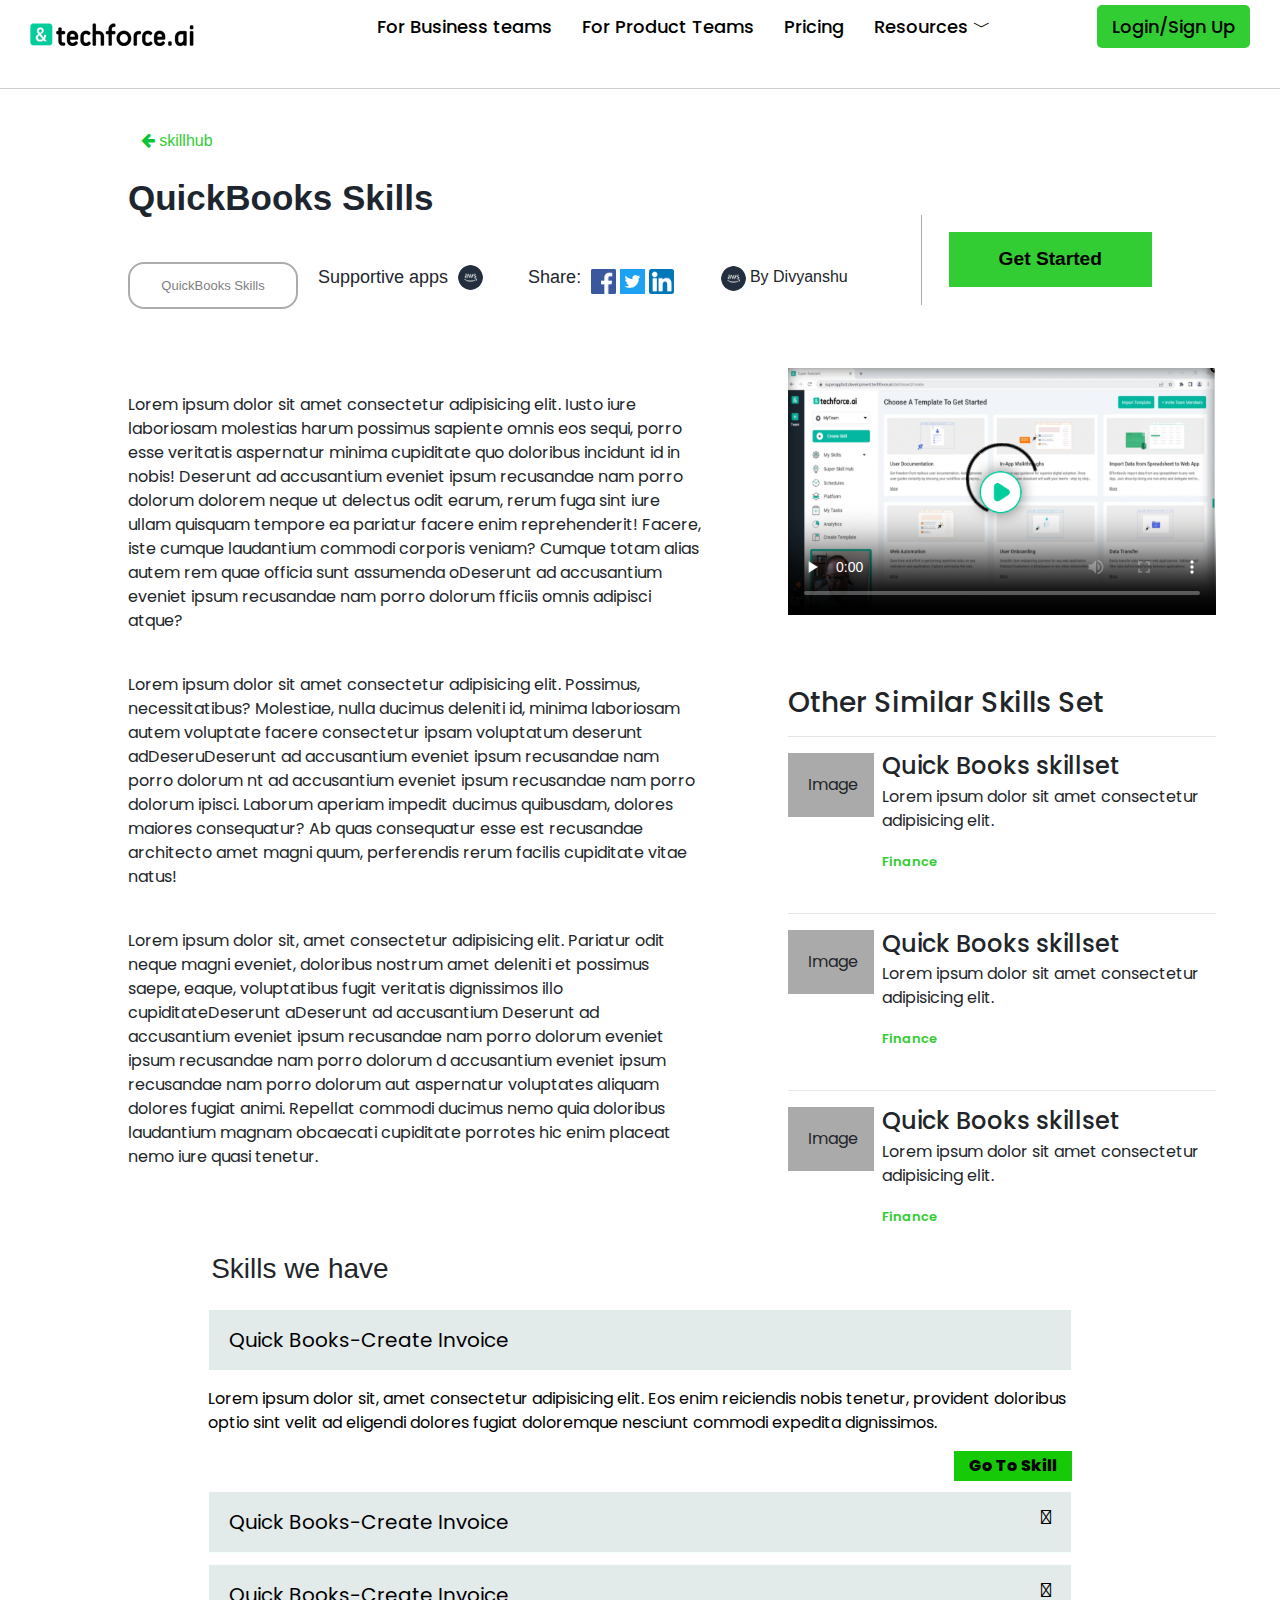
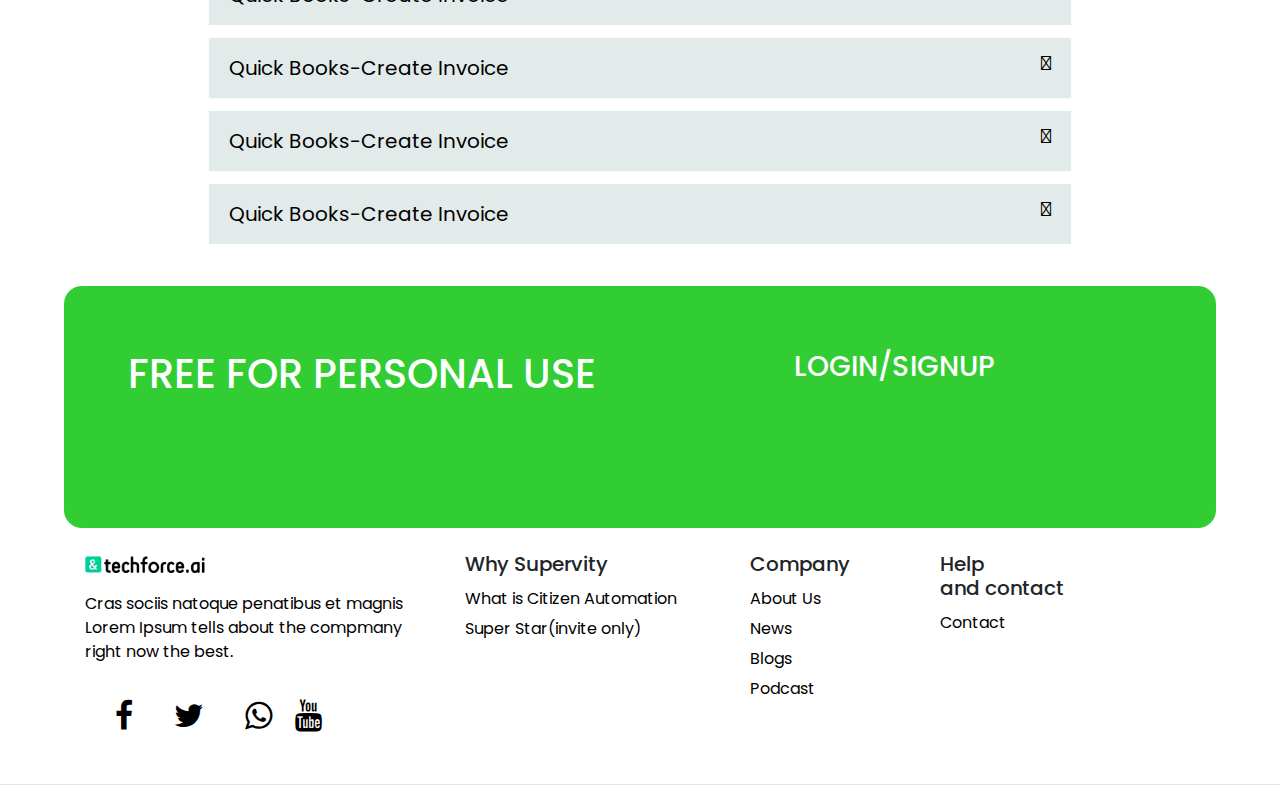
<file: index.html>
<!DOCTYPE html>
<html lang="en">
<head>
    <meta charset="UTF-8">
    <meta http-equiv="X-UA-Compatible" content="IE=edge">
    <meta name="viewport" content="width=device-width, initial-scale=1.0">
    <title>Document</title>
    <link rel="stylesheet" href="new.css">
    <link rel="stylesheet" href="https://maxcdn.bootstrapcdn.com/font-awesome/4.7.0/css/font-awesome.min.css">
    <link rel="stylesheet" href="https://pro.fontawesome.com/releases/v5.10.0/css/all.css">
    <link rel="stylesheet" href="https://cdnjs.cloudflare.com/ajax/libs/font-awesome/4.7.0/css/font-awesome.min.css">

    <link href="//maxcdn.bootstrapcdn.com/bootstrap/4.0.0/css/bootstrap.min.css" rel="stylesheet" id="bootstrap-css">
    <script src="//maxcdn.bootstrapcdn.com/bootstrap/4.0.0/js/bootstrap.min.js"></script>
    <script src="//cdnjs.cloudflare.com/ajax/libs/jquery/3.2.1/jquery.min.js"></script>
    
    <link rel="stylesheet" href="https://cdnjs.cloudflare.com/ajax/libs/font-awesome/5.15.3/css/all.min.css"/>
    <link rel="stylesheet" href="https://cdnjs.cloudflare.com/ajax/libs/font-awesome/4.7.0/css/font-awesome.min.css">


</head>
<body style="background-color: #ffff;">
<!--NAVBAR-->    
<nav>
    <div class="wrapper">
    <div class="logo"><a href="#"><img src="img/logo.png"></a></div>
    <input type="radio" name="slider" id="menu-btn">
    <input type="radio" name="slider" id="close-btn">
    <ul class="nav-links">
        <label for="close-btn" class="btn close-btn"><i class="fas fa-times"></i></label>
        <li><a href="test.html">For Business teams</a></li>
        <li><a href="test.html">For Product Teams</a></li>
        <li><a href="test.html">Pricing</a></li>
      
        <li>
        <a href="#" class="desktop-item">Resources  ﹀</a>
        <input type="checkbox" id="showDrop">
        <label for="showDrop" class="mobile-item">Resources﹀</label>
        <ul class="drop-menu">
            <li><a href="calender.html">Calender</a></li>
            <li><a href="gridddd.html">grid</a></li>
            <li><a href="test.html">Resources 3</a></li>
            <li><a href="test.html">Resources 4</a></li>
        </ul>
        </li>
      
        <li class="colourbutton" ><a href="#" style="background-color: limegreen;">Login/Sign Up</a></li>
    </ul>
    <label for="menu-btn" class="btn menu-btn"><i class="fas fa-bars"></i></label>
    </div>
</nav>
         <br><br><br>  <hr color="#e6e6e6" /><br>
        <a href="#" class="skilljhib"><i class="fa fa-arrow-left" style="color: #08c437;"></i> skillhub</a> 
    <!--STRIPPPPPPPPPPPPPPPPPPPP--><br><br>
    <h3 class="h3head">QuickBooks Skills</h3><br>
    <div class="kontainer">
      <div class="GROUPP1">
        <button class="QUICKBUTTON">QuickBooks Skills</button>
        <div class="SUPPORTIVE-apps">
          <p class="SUPPORTIVE-para">Supportive  apps</p>
            <div class="icon">
               <a href="#" class="ac" > <img src="img/aws.png" alt="Avatar" class="avatar1" ></a>
              
            </div>
        </div>
        <div class="SUPPORTIVE-apps">
          <p class="SUPPORTIVE-para">Share:</p>
          <div class="icon">
            <a href="#" class="ac"> <img src="img/fb.png" alt="Avatar" class="avatar2" ></i></a>
               <a href="#" class="ac"> <img src="img/tweet.png" alt="Avatar" class="avatar2" ></a>
               <a href="#" class="ac"><img src="img/linkedin.png" alt="Avatar" class="avatar2" ></a>
          </div>
        </div>
              <a class="divyanshu"><img src="img/aws.png" alt="Avatar" class="avatar"> By Divyanshu</a>

  
    </div>
    <br>
    <div class="line"></div>
    <div class="group2">
            <a href="#"  class="PRIMARY-button get-started-btn">Get Started</a>
        </div>
    </div><br><br>
         <!--HERE COMES BILOG-->
    <!--BILOG-->
    <div class="bilogrow">
        <div class="bilogleftcol">
      
          <div class="cardisthis">
       
            <p>Lorem ipsum dolor sit amet consectetur adipisicing elit. Iusto iure laboriosam molestias harum possimus sapiente omnis eos sequi, porro esse veritatis aspernatur minima cupiditate quo doloribus incidunt id in nobis! Deserunt ad accusantium eveniet ipsum recusandae nam porro dolorum dolorem neque ut delectus odit earum, rerum fuga sint iure ullam quisquam tempore ea pariatur facere enim reprehenderit! Facere, iste cumque laudantium commodi corporis veniam? Cumque totam alias autem rem quae officia sunt assumenda oDeserunt ad accusantium eveniet ipsum recusandae nam porro dolorum fficiis omnis  adipisci atque?</p>
            <br>
            <p>Lorem ipsum dolor sit amet consectetur adipisicing elit. Possimus, necessitatibus? Molestiae, nulla ducimus deleniti id, minima laboriosam autem voluptate facere consectetur ipsam voluptatum deserunt adDeseruDeserunt ad accusantium eveniet ipsum recusandae nam porro dolorum nt ad accusantium eveniet ipsum recusandae nam porro dolorum ipisci. Laborum aperiam impedit ducimus quibusdam, dolores maiores consequatur? Ab quas consequatur esse est recusandae architecto amet magni quum, perferendis rerum facilis cupiditate vitae natus!</p>
           <br> <p>Lorem ipsum dolor sit, amet consectetur adipisicing elit. Pariatur odit neque magni eveniet, doloribus nostrum amet deleniti et possimus saepe, eaque, voluptatibus fugit veritatis dignissimos illo cupiditateDeserunt aDeserunt ad accusantium Deserunt ad accusantium eveniet ipsum recusandae nam porro dolorum eveniet ipsum recusandae nam porro dolorum d accusantium eveniet ipsum recusandae nam porro dolorum  aut aspernatur voluptates aliquam dolores fugiat animi. Repellat commodi ducimus nemo quia doloribus laudantium magnam obcaecati cupiditate porrotes hic enim placeat nemo iure quasi tenetur.</p>
          </div>
        </div>
        <div class="bilogrightcol">
          <div class="cardisthis">
            <video height="10%" width="10%" controls="controls" preload="none" onclick="this.play()" poster=
            "img/Untitled.png">
            
              <source type="video/mp4" src="img/OPA-Banner.mp4">
             </video>
            
          </div>
          <div class="cardisthisskills">
            <h3 class="otherskills">Other Similar Skills Set</h3>
            <hr>
            <div class="fakeimg">Image</div><h4 class="quick">Quick Books skillset</h4><p class="skillpara">Lorem ipsum dolor sit amet consectetur adipisicing elit.</p><a href="test.html" style="text-decoration: none;"><span class="fin">Finance</span></a><br><br>
            <hr>
            <div class="fakeimg">Image</div><h4 class="quick">Quick Books skillset</h4><p class="skillpara">Lorem ipsum dolor sit amet consectetur adipisicing elit.</p><a href="test.html" style="text-decoration: none;"><span class="fin">Finance</span></a><br><br>
            <hr>
            <div class="fakeimg">Image</div><h4 class="quick">Quick Books skillset</h4><p class="skillpara">Lorem ipsum dolor sit amet consectetur adipisicing elit.</p><a href="test.html" style="text-decoration: none;"><span class="fin">Finance</span></a><br><br>
          </div>
         
        </div>
    </div>
        <!--HERE COMES FAQ SECTIONN-->
    <!---FAQ SECTION-->
    <h3 class="skills">Skills we have</h3>
    <div class="faq"><div class="FAQ__list">
        <div class="FAQ__accordian">
          <button class="FAQ__title">
            Quick Books-Create Invoice
          </button>
          <div class="activefq">
            <p class="activfq">
             Lorem ipsum dolor sit, amet consectetur adipisicing elit. Eos enim reiciendis nobis tenetur, provident doloribus optio sint velit ad eligendi dolores fugiat doloremque nesciunt commodi expedita dignissimos.
            </p>
          
            <p><a href="test.html" class="skbutton">Go To Skill</a></p>
          </div>
        </div>
        <div class="FAQ__accordian">
            <button class="FAQ__title">
              Quick Books-Create Invoice<i class="fal fa-plus"></i>
            </button>
            <div class="FAQ__visible">
              <p>
               Lorem ipsum dolor sit, amet consectetur adipisicing elit. Eos enim reiciendis nobis tenetur, provident doloribus optio sint velit ad eligendi dolores fugiat doloremque nesciunt commodi expedita dignissimos.
              </p>
            
              <p><a href="test.html" class="skbutton">Go To Skill</a></p>
            </div>
          </div>
          <div class="FAQ__accordian">
            <button class="FAQ__title">
              Quick Books-Create Invoice<i class="fal fa-plus"></i>
            </button>
            <div class="FAQ__visible">
              <p>
               Lorem ipsum dolor sit, amet consectetur adipisicing elit. Eos enim reiciendis nobis tenetur, provident doloribus optio sint velit ad eligendi dolores fugiat doloremque nesciunt commodi expedita dignissimos.
              </p>
            
              <p><a href="test.html" class="skbutton">Go To Skill</a></p>
            </div>
          </div>
          <div class="FAQ__accordian">
            <button class="FAQ__title">
              Quick Books-Create Invoice<i class="fal fa-plus"></i>
            </button>
            <div class="FAQ__visible">
              <p>
               Lorem ipsum dolor sit, amet consectetur adipisicing elit. Eos enim reiciendis nobis tenetur, provident doloribus optio sint velit ad eligendi dolores fugiat doloremque nesciunt commodi expedita dignissimos.
              </p>
            
              <p><a href="test.html" class="skbutton">Go To Skill</a></p>
            </div>
          </div>
          <div class="FAQ__accordian">
            <button class="FAQ__title">
              Quick Books-Create Invoice<i class="fal fa-plus"></i>
            </button>
            <div class="FAQ__visible">
              <p>
               Lorem ipsum dolor sit, amet consectetur adipisicing elit. Eos enim reiciendis nobis tenetur, provident doloribus optio sint velit ad eligendi dolores fugiat doloremque nesciunt commodi expedita dignissimos.
              </p>
            
              <p><a href="test.html" class="skbutton">Go To Skill</a></p>
            </div>
          </div>
          <div class="FAQ__accordian">
            <button class="FAQ__title">
              Quick Books-Create Invoice<i class="fal fa-plus"></i>
            </button>
            <div class="FAQ__visible">
              <p>
               Lorem ipsum dolor sit, amet consectetur adipisicing elit. Eos enim reiciendis nobis tenetur, provident doloribus optio sint velit ad eligendi dolores fugiat doloremque nesciunt commodi expedita dignissimos.
              </p>
            
              <p><a href="test.html" class="skbutton">Go To Skill</a></p>
            </div>
          </div>

        </div>
      </div><br>
<div class="free_for">
  <div class="leff"><h1>FREE FOR PERSONAL USE</h1></div>
  <div class="rigg"> <h3><A class="QUICKBUTTON1">LOGIN/SIGNUP</A></h3></div>
 <br>
</div>
      <!--FOOTER-->
      <section class="footers pb-3" style="background-color: #ffffff;">
        <div class="container pt-4">
            <div class="row">
                <div class="col-xs-12 col-sm-6 col-md-4 footers-one">
                 <div class="footers-logo">
                     <img src="img/logo.png" alt="Logo" style="width:120px;">
                 </div>
                 <div class="footers-info mt-3">
                     <p>Cras sociis natoque penatibus et magnis Lorem Ipsum tells about the compmany right now the best.</p>
                 </div>
                 <div class="social-icons"> 
                     <a href="https://www.facebook.com/"><i id="social-fb" class="fa fa-facebook fa-2x social"></i></a>
                     <a href="https://twitter.com/"><i id="social-tw" class="fa fa-twitter fa-2x social"></i></a>
                   <a href="https://plus.google.com/"><i id="social-gp" class="fa fa-whatsapp fa-2x social"></i></a>
                   <a href="#"><i id="social-em" class="fa fa-youtube fa-2x social"></i></a>
               </div>
             </div>
            
              <div class="col-xs-12 col-sm-6 col-md-3 footers-three">
                 <h5>Why Supervity </h5>
                 <ul class="list-unstyled">
                <li><a href="test.html">What is Citizen Automation</a></li>
                <li><a href="test.html">Super Star(invite only)</a></li>
               
               </ul>
             </div>
              <div class="col-xs-12 col-sm-6 col-md-2 footers-four">
                 <h5>Company </h5>
                 <ul class="list-unstyled">
                <li><a href="test.html">About Us</a></li>
                <li><a href="test.html">News</a></li>
                <li><a href="test.html">Blogs</a></li>
                <li><a href="test.html">Podcast</a></li>
              
               </ul>
             </div>
              <div class="col-xs-12 col-sm-6 col-md-3 footers-five">
                 <h5>Help <br>and contact </h5>
                 <ul class="list-unstyled">
             
                <li><a href="test.html">Contact </a></li>
               </ul>
             </div>
             
            </div>
        </div>
     </section>
     <hr>
   
 
      
</body>
</html>
<script src="faq.js"></script>
<style>
  
</style>
</file>
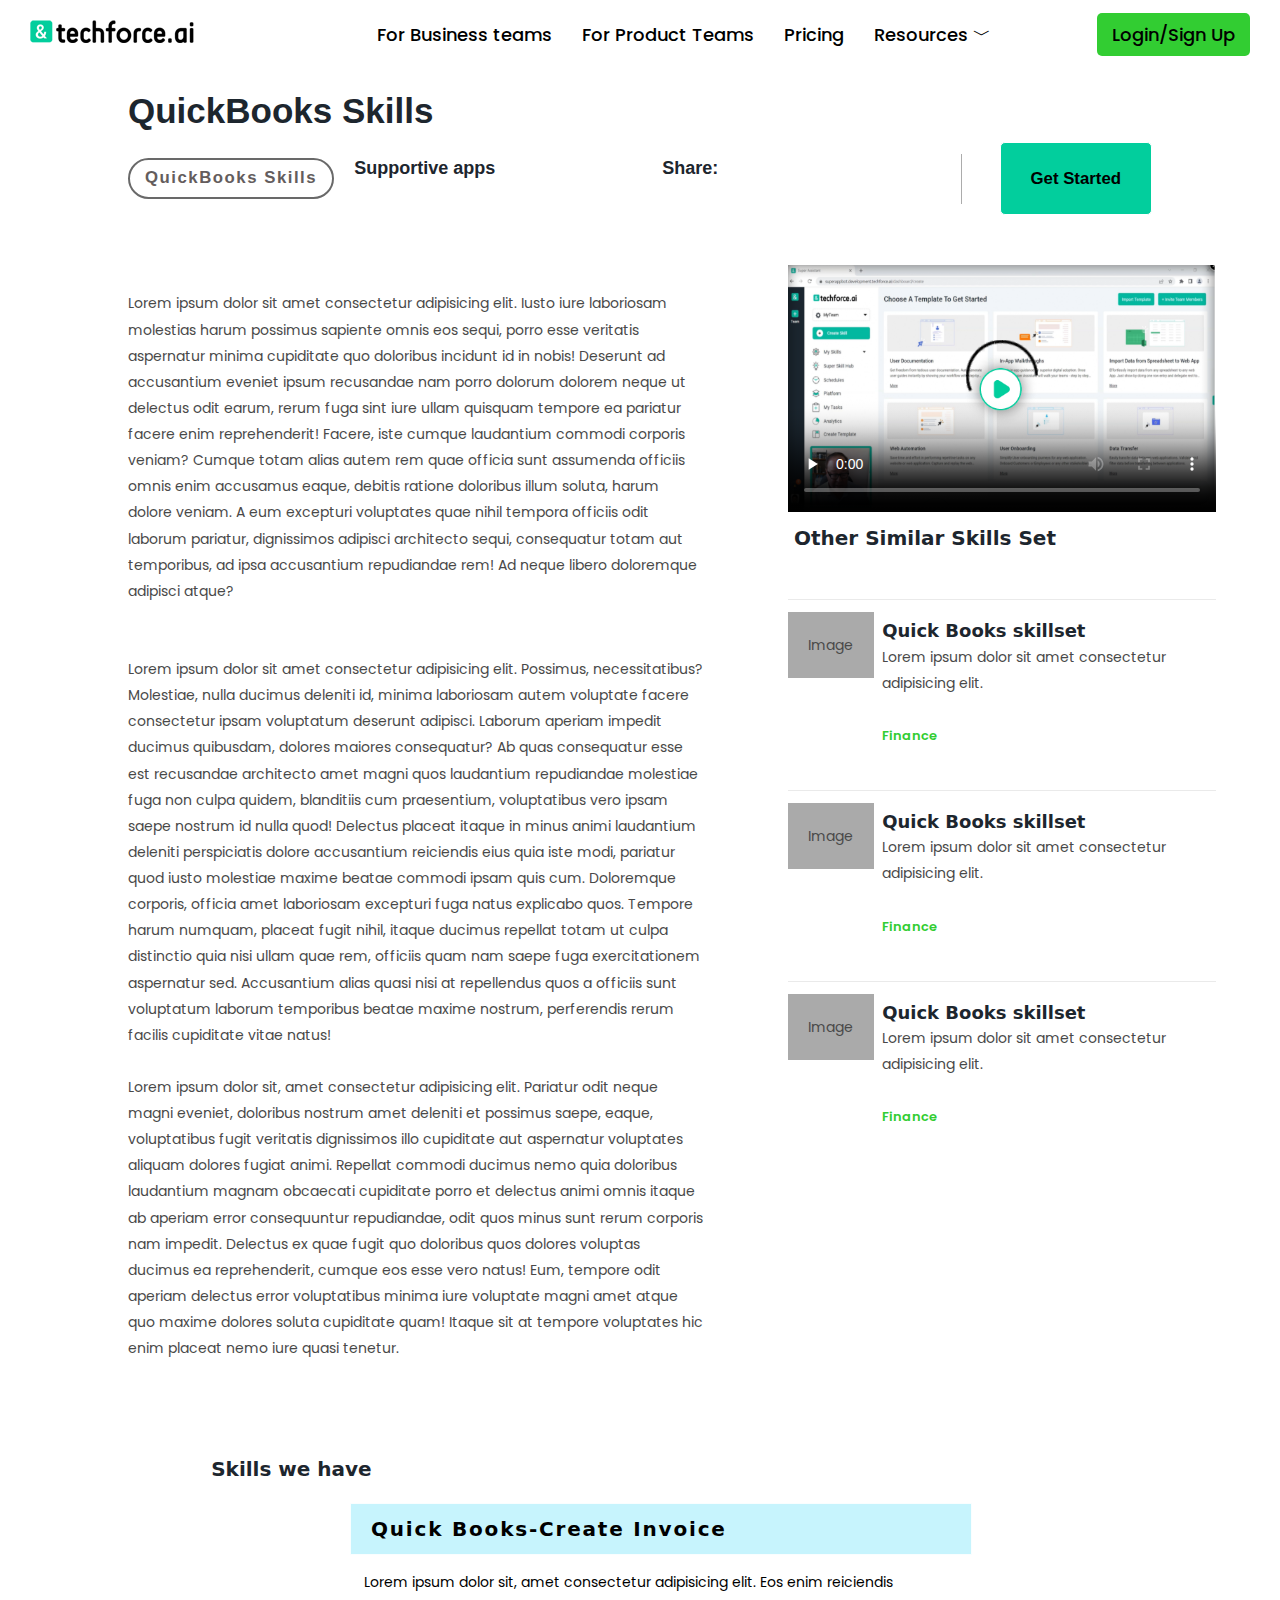
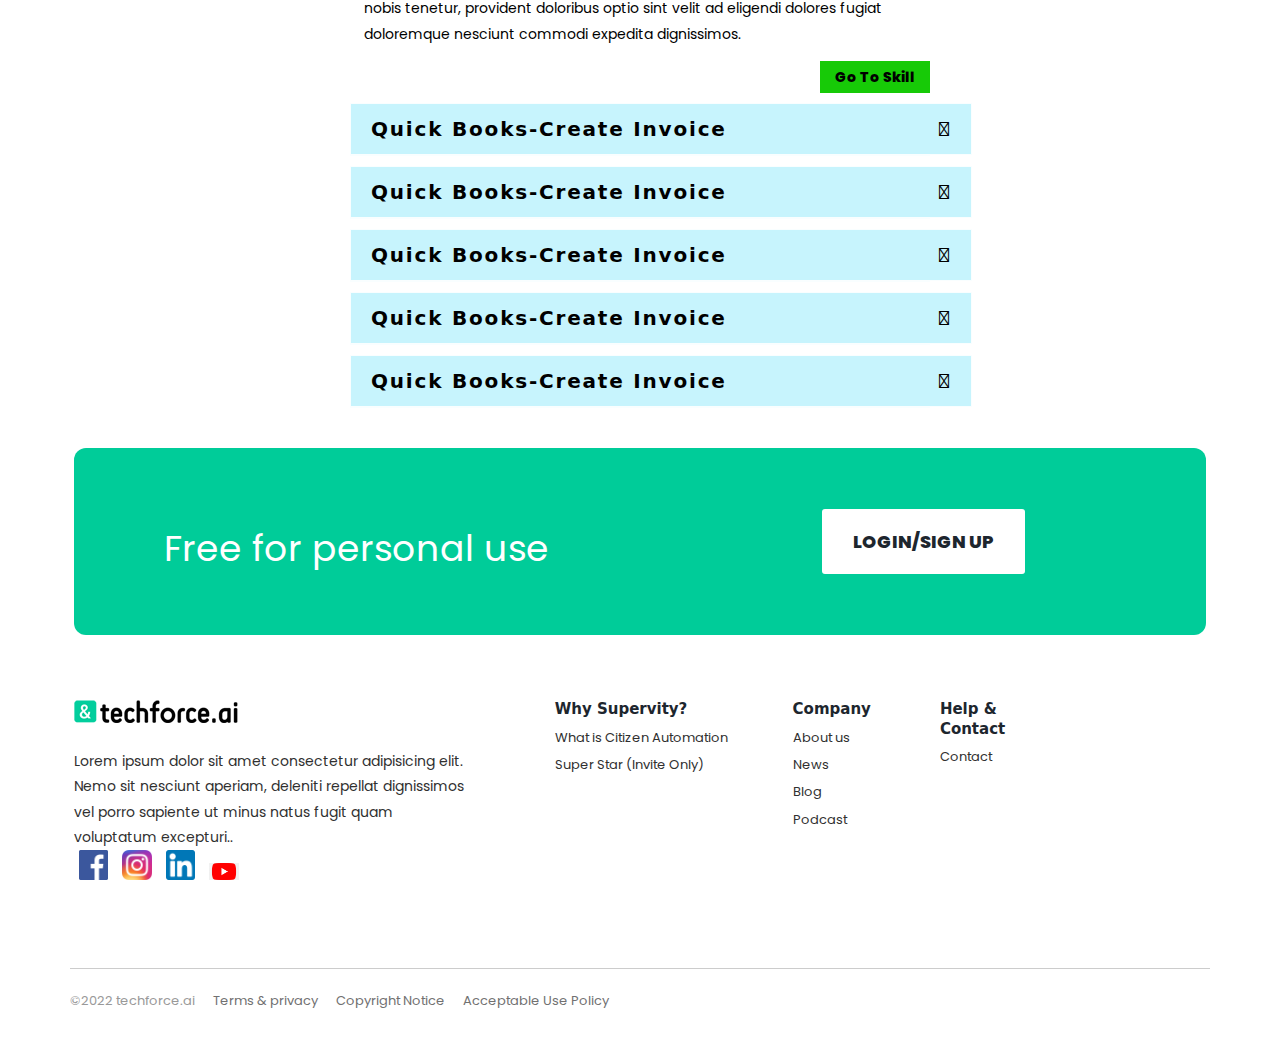
<file: beww.html>
<!DOCTYPE html>
<html lang="en">
<head>
    <meta charset="UTF-8">
    <meta http-equiv="X-UA-Compatible" content="IE=edge">
    <meta name="viewport" content="width=device-width, initial-scale=1.0">
    
    <link rel="stylesheet" href="https://cdnjs.cloudflare.com/ajax/libs/font-awesome/5.15.3/css/all.min.css"/>
    <link rel="stylesheet" href="https://cdnjs.cloudflare.com/ajax/libs/font-awesome/4.7.0/css/font-awesome.min.css">

    <link rel="stylesheet" href="https://maxcdn.bootstrapcdn.com/font-awesome/4.7.0/css/font-awesome.min.css">
<link rel="stylesheet" href="css/main.css">

    <link rel="stylesheet" href="https://pro.fontawesome.com/releases/v5.10.0/css/all.css">

   
    <title>tech.ai</title>
</head>
<body style="font-family: 'Segoe UI', Tahoma, Geneva, Verdana, sans-serif;">
    <!--HERE COMES NAVBAR-->
    <!--NAVBAR-->
    <nav>
        <div class="wrapper">
        <div class="logo"><a href="#"><img src="img/logo.png"></a></div>
        <input type="radio" name="slider" id="menu-btn">
        <input type="radio" name="slider" id="close-btn">
        <ul class="nav-links">
            <label for="close-btn" class="btn close-btn"><i class="fas fa-times"></i></label>
            <li><a href="test.html">For Business teams</a></li>
            <li><a href="test.html">For Product Teams</a></li>
            <li><a href="test.html">Pricing</a></li>
          
            <li>
            <a href="#" class="desktop-item">Resources  ﹀</a>
            <input type="checkbox" id="showDrop">
            <label for="showDrop" class="mobile-item">Resources﹀</label>
            <ul class="drop-menu">
                <li><a href="calender.html">Calender</a></li>
                <li><a href="gridddd.html">grid</a></li>
                <li><a href="test.html">Resources 3</a></li>
                <li><a href="test.html">Resources 4</a></li>
            </ul>
            </li>
          
            <li class="colourbutton" ><a href="#" style="background-color: limegreen;">Login/Sign Up</a></li>
        </ul>
        <label for="menu-btn" class="btn menu-btn"><i class="fas fa-bars"></i></label>
        </div>
    </nav>
    <br><br>
<br>


 <!--navbar kae neeche kaaaa samaan-->
    <!--STRIPPPPPPPPPPPPPPPP-->
    <div class="strip">
        <h3 class="h3head">QuickBooks Skills</h3><br>
        <div class="kontainer">
          <div class="GROUPP1">
            <button class="QUICKBUTTON">QuickBooks Skills</button>
            <div class="SUPPORTIVE-apps">
              <p class="SUPPORTIVE-para">Supportive  apps</p>
                <div class="icon">
                  <a href="#" class="ac"><i class="fa fa-cloud-upload"></i></a>
                  
                    <a href="#" class="ac"><i class="fa fa-cloud-upload"></i></a>
                </div>
            </div>
            <div class="SUPPORTIVE-apps">
              <p class="SUPPORTIVE-para">Share:</p>
              <div class="icon">
                <a href="#" class="ac"><i class="fa fa-cloud-upload"></i></a>
                <a href="#" class="ac"><i class="fa fa-cloud-upload"></i></a>
                <a href="#" class="ac"><i class="fa fa-cloud-upload"></i></a>
              </div>
            </div>
      
        </div>
        
        <div class="line"></div>
        <div class="group2">
                <a href="#"  class="PRIMARY-button get-started-btn">Get Started</a>
            </div>
        </div>
    </div>

<br>
    

     <!--HERE COMES BILOG-->
    <!--BILOG-->
    <div class="bilogrow">
        <div class="bilogleftcol">
      
          <div class="cardisthis">
       
            <p>Lorem ipsum dolor sit amet consectetur adipisicing elit. Iusto iure laboriosam molestias harum possimus sapiente omnis eos sequi, porro esse veritatis aspernatur minima cupiditate quo doloribus incidunt id in nobis! Deserunt ad accusantium eveniet ipsum recusandae nam porro dolorum dolorem neque ut delectus odit earum, rerum fuga sint iure ullam quisquam tempore ea pariatur facere enim reprehenderit! Facere, iste cumque laudantium commodi corporis veniam? Cumque totam alias autem rem quae officia sunt assumenda officiis omnis enim accusamus eaque, debitis ratione doloribus illum soluta, harum dolore veniam. A eum excepturi voluptates quae nihil tempora officiis odit laborum pariatur, dignissimos adipisci architecto sequi, consequatur totam aut temporibus, ad ipsa accusantium repudiandae rem! Ad neque libero doloremque adipisci atque?</p>
            <br>
            <p>Lorem ipsum dolor sit amet consectetur adipisicing elit. Possimus, necessitatibus? Molestiae, nulla ducimus deleniti id, minima laboriosam autem voluptate facere consectetur ipsam voluptatum deserunt adipisci. Laborum aperiam impedit ducimus quibusdam, dolores maiores consequatur? Ab quas consequatur esse est recusandae architecto amet magni quos laudantium repudiandae molestiae fuga non culpa quidem, blanditiis cum praesentium, voluptatibus vero ipsam saepe nostrum id nulla quod! Delectus placeat itaque in minus animi laudantium deleniti perspiciatis dolore accusantium reiciendis eius quia iste modi, pariatur quod iusto molestiae maxime beatae commodi ipsam quis cum. Doloremque corporis, officia amet laboriosam excepturi fuga natus explicabo quos. Tempore harum numquam, placeat fugit nihil, itaque ducimus repellat totam ut culpa distinctio quia nisi ullam quae rem, officiis quam nam saepe fuga exercitationem aspernatur sed. Accusantium alias quasi nisi at repellendus quos a officiis sunt voluptatum laborum temporibus beatae maxime nostrum, perferendis rerum facilis cupiditate vitae natus!</p>
            <p>Lorem ipsum dolor sit, amet consectetur adipisicing elit. Pariatur odit neque magni eveniet, doloribus nostrum amet deleniti et possimus saepe, eaque, voluptatibus fugit veritatis dignissimos illo cupiditate aut aspernatur voluptates aliquam dolores fugiat animi. Repellat commodi ducimus nemo quia doloribus laudantium magnam obcaecati cupiditate porro et delectus animi omnis itaque ab aperiam error consequuntur repudiandae, odit quos minus sunt rerum corporis nam impedit. Delectus ex quae fugit quo doloribus quos dolores voluptas ducimus ea reprehenderit, cumque eos esse vero natus! Eum, tempore odit aperiam delectus error voluptatibus minima iure voluptate magni amet atque quo maxime dolores soluta cupiditate quam! Itaque sit at tempore voluptates hic enim placeat nemo iure quasi tenetur.</p>
          </div>
        </div>
        <div class="bilogrightcol">
          <div class="cardisthis">
            <video height="10%" width="10%" controls="controls" preload="none" onclick="this.play()" poster=
            "img/Untitled.png">
            
              <source type="video/mp4" src="img/video_2023-03-19_09-21-58.mp4">
             </video>
            
          </div>
          <div class="cardisthisskills">
            <h3 style="margin-left: 1.4%;">Other Similar Skills Set</h3>
            <hr>
            <div class="fakeimg">Image</div><h4 class="quick">Quick Books skillset</h4><p class="skillpara">Lorem ipsum dolor sit amet consectetur adipisicing elit.</p><a href="test.html"><span class="fin">Finance</span></a>
            <hr>
            <div class="fakeimg">Image</div><h4 class="quick">Quick Books skillset</h4><p class="skillpara">Lorem ipsum dolor sit amet consectetur adipisicing elit.</p><a href="test.html"><span class="fin">Finance</span></a>
            <hr>
            <div class="fakeimg">Image</div><h4 class="quick">Quick Books skillset</h4><p class="skillpara">Lorem ipsum dolor sit amet consectetur adipisicing elit.</p><a href="test.html"><span class="fin">Finance</span></a>
          </div>
         
        </div>
    </div>
     <!--HERE COMES FAQ SECTIONN-->
    <!---FAQ SECTION-->
    <h3 class="skills">Skills we have</h3>
    <div class="faq"><div class="FAQ__list">
        <div class="FAQ__accordian">
          <button class="FAQ__title">
            Quick Books-Create Invoice
          </button>
          <div class="activefq">
            <p style="margin: 1rem;">
             Lorem ipsum dolor sit, amet consectetur adipisicing elit. Eos enim reiciendis nobis tenetur, provident doloribus optio sint velit ad eligendi dolores fugiat doloremque nesciunt commodi expedita dignissimos.
            </p>
          
            <p><a href="test.html" class="skbutton">Go To Skill</a></p>
          </div>
        </div>
        <div class="FAQ__accordian">
            <button class="FAQ__title">
              Quick Books-Create Invoice<i class="fal fa-plus"></i>
            </button>
            <div class="FAQ__visible">
              <p>
               Lorem ipsum dolor sit, amet consectetur adipisicing elit. Eos enim reiciendis nobis tenetur, provident doloribus optio sint velit ad eligendi dolores fugiat doloremque nesciunt commodi expedita dignissimos.
              </p>
            
              <p><a href="test.html" class="skbutton">Go To Skill</a></p>
            </div>
          </div>
          <div class="FAQ__accordian">
            <button class="FAQ__title">
              Quick Books-Create Invoice<i class="fal fa-plus"></i>
            </button>
            <div class="FAQ__visible">
              <p>
               Lorem ipsum dolor sit, amet consectetur adipisicing elit. Eos enim reiciendis nobis tenetur, provident doloribus optio sint velit ad eligendi dolores fugiat doloremque nesciunt commodi expedita dignissimos.
              </p>
            
              <p><a href="test.html" class="skbutton">Go To Skill</a></p>
            </div>
          </div>
          <div class="FAQ__accordian">
            <button class="FAQ__title">
              Quick Books-Create Invoice<i class="fal fa-plus"></i>
            </button>
            <div class="FAQ__visible">
              <p>
               Lorem ipsum dolor sit, amet consectetur adipisicing elit. Eos enim reiciendis nobis tenetur, provident doloribus optio sint velit ad eligendi dolores fugiat doloremque nesciunt commodi expedita dignissimos.
              </p>
            
              <p><a href="test.html" class="skbutton">Go To Skill</a></p>
            </div>
          </div>
          <div class="FAQ__accordian">
            <button class="FAQ__title">
              Quick Books-Create Invoice<i class="fal fa-plus"></i>
            </button>
            <div class="FAQ__visible">
              <p>
               Lorem ipsum dolor sit, amet consectetur adipisicing elit. Eos enim reiciendis nobis tenetur, provident doloribus optio sint velit ad eligendi dolores fugiat doloremque nesciunt commodi expedita dignissimos.
              </p>
            
              <p><a href="test.html" class="skbutton">Go To Skill</a></p>
            </div>
          </div>
          <div class="FAQ__accordian">
            <button class="FAQ__title">
              Quick Books-Create Invoice<i class="fal fa-plus"></i>
            </button>
            <div class="FAQ__visible">
              <p>
               Lorem ipsum dolor sit, amet consectetur adipisicing elit. Eos enim reiciendis nobis tenetur, provident doloribus optio sint velit ad eligendi dolores fugiat doloremque nesciunt commodi expedita dignissimos.
              </p>
            
              <p><a href="test.html" class="skbutton">Go To Skill</a></p>
            </div>
          </div>

        </div>
      </div><br>
    <!--HERE COMES THE FOOTERR-->
    <!--FOOTER -->
    <footer class="main-footer">

			
		
        <section class="upper-footer ts-contain">
            <div class="wrap">
                
                <ul class="widgets ts-row cf" style="margin-right: 7;">
                    <li id="custom_html-2" class="widget_text widget column col-4 widget_custom_html"><div class="textwidget custom-html-widget"><div class="ts-row blocks cf wpb_row free-for-persnol-use persnol-use">
<div class="wpb_column vc_column_container vc_col-sm-6 col-6">
<div class="vc_column-inner"><div class="wpb_wrapper">
    <div class="wpb_text_column wpb_content_element post-content">
        <div class="wpb_wrapper" >
            <p>Free for personal use</p>

        </div>
    </div>
</div>
</div>
</div>
<div class="wpb_column vc_column_container vc_col-sm-6 col-6"><div class="vc_column-inner"><div class="wpb_wrapper"><div class="vc_btn3-container vc_btn3-inline">
<a href="#" class="vc_general vc_btn3 vc_btn3-size-md vc_btn3-shape-rounded vc_btn3-style-classic vc_btn3-color-white">Login/Sign Up</a>
</div>
</div>
</div>
</div>
</div></div></li>
        <li id="bunyad-widget-about-2" class="widget column col-4 widget-about">		
                    
                            
                <div class="author-image">
                    <img src="img/logo.png" alt="About Me" >
                </div>
                
                        
            <div class="text about-text"><p>Lorem ipsum dolor sit amet consectetur adipisicing elit. Nemo sit nesciunt aperiam, deleniti repellat dignissimos vel porro sapiente ut minus natus fugit quam voluptatum excepturi.. </p>
</div>
            
                        
            
<a href="test.html"><img class="fb" src="img/fb.png"></a>
<a href="test.html"><img class="fb" src="img/insta.webp"></a>
<a href="test.html"><img class="fb" src="img/linkedin.png"></a>
<a href="test.html"><img class="fb" src="img/yt.png"></a>

            
                    
        </li>		
        <li id="nav_menu-6" class="widget column col-4 widget_nav_menu"><h5 class="widget-title has-style">Why Supervity?</h5><div class="menu-why-supervity-coming-soon-container"><ul id="menu-why-supervity-coming-soon" class="menu"><li id="menu-item-3456" class="menu-item menu-item-type-custom menu-item-object-custom menu-item-3456"><a href="#">What is Citizen Automation</a></li>
<li id="menu-item-3457" class="menu-item menu-item-type-custom menu-item-object-custom menu-item-3457"><a href="#">Super Star (Invite Only)</a></li>
</ul></div></li><li id="nav_menu-4" class="widget column col-4 widget_nav_menu"><h5 class="widget-title has-style">Company</h5><div class="menu-company-container"><ul id="menu-company" class="menu"><li id="menu-item-2713" class="menu-item menu-item-type-custom menu-item-object-custom menu-item-2713"><a href="#">About us</a></li>
<li id="menu-item-1784" class="menu-item menu-item-type-custom menu-item-object-custom menu-item-1784"><a href="#">News</a></li>
<li id="menu-item-1783" class="menu-item menu-item-type-custom menu-item-object-custom menu-item-1783"><a href="#">Blog</a></li>
<li id="menu-item-4127" class="menu-item menu-item-type-post_type menu-item-object-page menu-item-4127"><a href="#">Podcast</a></li>
</ul></div></li><li id="nav_menu-5" class="widget column col-4 widget_nav_menu"><h5 class="widget-title has-style">Help &#038; Contact</h5><div class="menu-help-contact-container"><ul id="menu-help-contact" class="menu"><li id="menu-item-1855" class="menu-item menu-item-type-post_type menu-item-object-page menu-item-1855"><a href="#">Contact</a></li>
</ul></div></li>				</ul>

            </div>
        </section>
        
                
        
                

                
        <section class="lower-footer cf">
            <div class="wrap">
                <p class="copyright">©2022 techforce.ai <a href="#" class="terms">Terms &amp; privacy</a>   <a href="#" class="terms">Copyright Notice</a>   <a href="#" class="terms">Acceptable Use Policy</a>				</p>
                

                            </div>
        </section>

    
    </footer>


    
</body>
</html>
<script src="faq.js"></script>
</file>
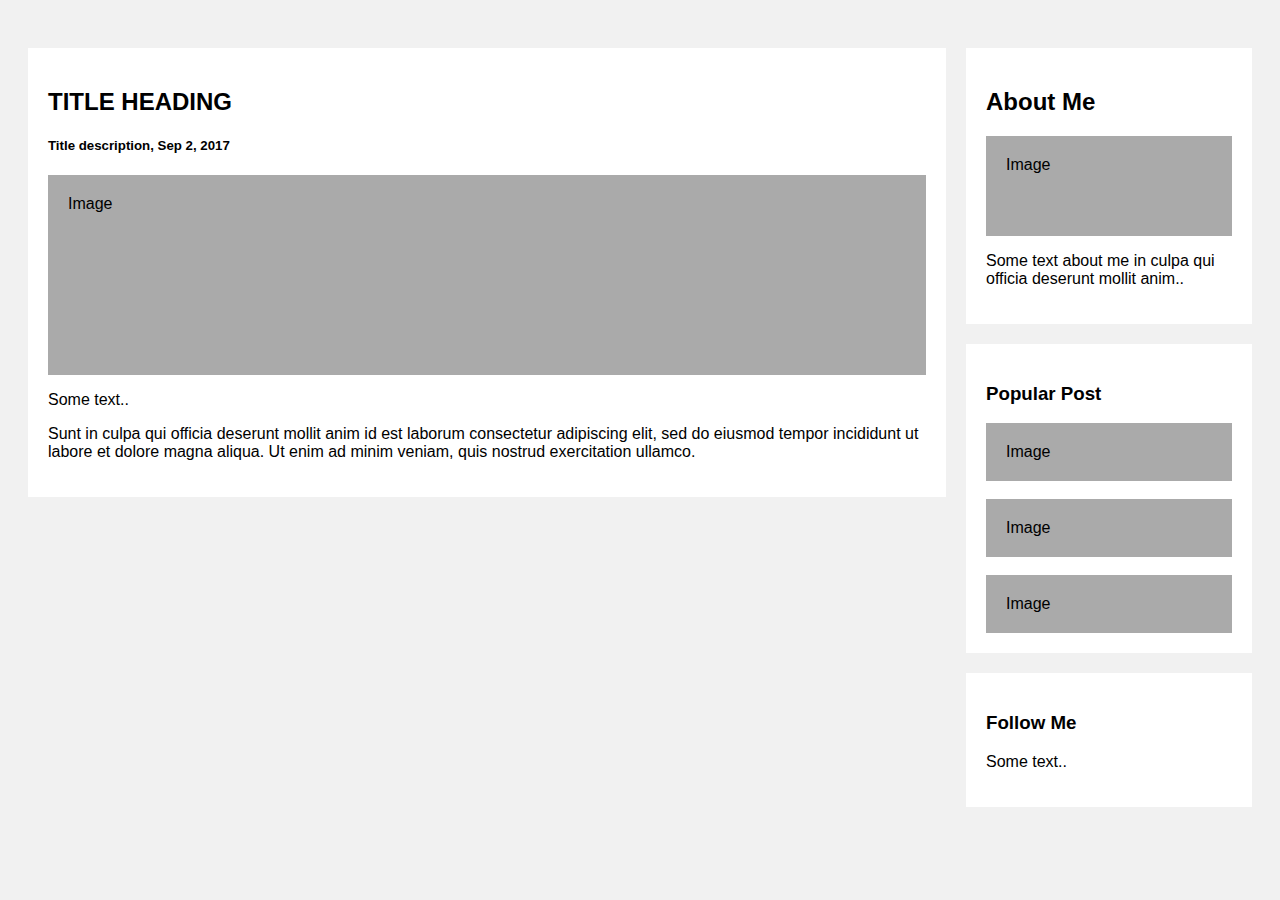
<file: blog.html>
<!DOCTYPE html>
<html>
<head>
<meta name="viewport" content="width=device-width, initial-scale=1">
<style>
* {
  box-sizing: border-box;
}

/* Add a gray background color with some padding */
body {
  font-family: Arial;
  padding: 20px;
  background: #f1f1f1;
}

/* Header/Blog Title */
.header {
  padding: 30px;
  font-size: 40px;
  text-align: center;
  background: white;
}

/* Create two unequal columns that floats next to each other */
/* Left column */
.bilogleftcol {   
  float: left;
  width: 75%;
}

/* Right column */
.bilogrightcol {
  float: left;
  width: 25%;
  padding-left: 20px;
}

/* Fake image */
.fakeimg {
  background-color: #aaa;
  width: 100%;
  padding: 20px;
}

/* Add a cardisthis effect for articles */
.cardisthis {
   background-color: white;
   padding: 20px;
   margin-top: 20px;
}

/* Clear floats after the columns */
.bilogrow:after {
  content: "";
  display: table;
  clear: both;
}

/* Footer */
.footer {
  padding: 20px;
  text-align: center;
  background: #ddd;
  margin-top: 20px;
}

/* Responsive layout - when the screen is less than 800px wide, make the two columns stack on top of each other instead of next to each other */
@media screen and (max-width: 800px) {
  .bilogleftcol, .bilogrightcol {   
    width: 100%;
    padding: 0;
  }
}
</style>
</head>
<body>



<div class="bilogrow">
  <div class="bilogleftcol">

    <div class="cardisthis">
      <h2>TITLE HEADING</h2>
      <h5>Title description, Sep 2, 2017</h5>
      <div class="fakeimg" style="height:200px;">Image</div>
      <p>Some text..</p>
      <p>Sunt in culpa qui officia deserunt mollit anim id est laborum consectetur adipiscing elit, sed do eiusmod tempor incididunt ut labore et dolore magna aliqua. Ut enim ad minim veniam, quis nostrud exercitation ullamco.</p>
    </div>
  </div>
  <div class="bilogrightcol">
    <div class="cardisthis">
      <h2>About Me</h2>
      <div class="fakeimg" style="height:100px;">Image</div>
      <p>Some text about me in culpa qui officia deserunt mollit anim..</p>
    </div>
    <div class="cardisthis">
      <h3>Popular Post</h3>
      <div class="fakeimg">Image</div><br>
      <div class="fakeimg">Image</div><br>
      <div class="fakeimg">Image</div>
    </div>
    <div class="cardisthis">
      <h3>Follow Me</h3>
      <p>Some text..</p>
    </div>
  </div>
</div>


</body>
</html>
</file>
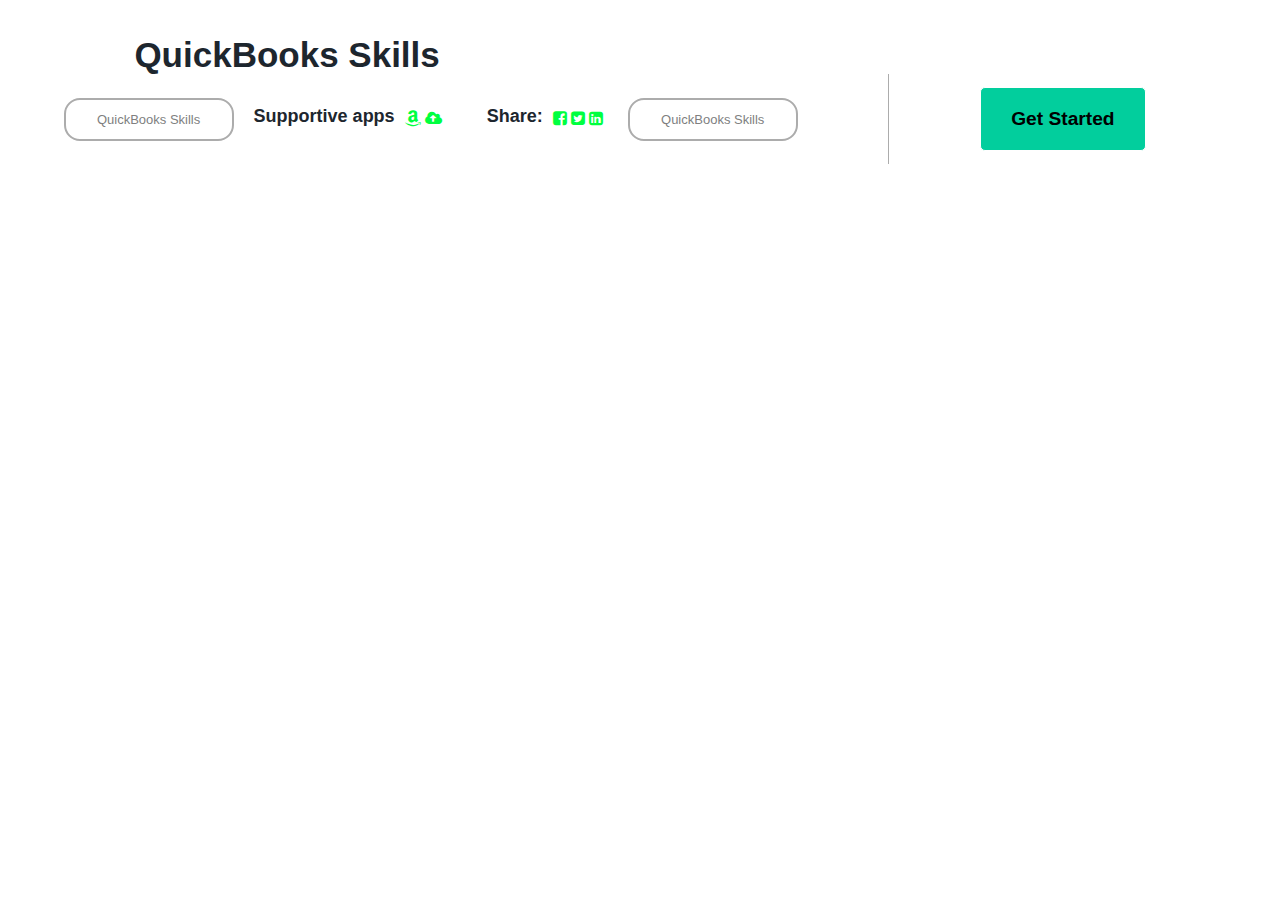
<file: gridddd.html>
<!DOCTYPE html>
<html lang="en">
  <head>
    <meta charset="UTF-8" />
    <meta http-equiv="X-UA-Compatible" content="IE=edge" />
    <meta name="viewport" content="width=device-width, initial-scale=1.0" />
    <title>Document</title>
    <link rel="stylesheet" href="https://maxcdn.bootstrapcdn.com/font-awesome/4.7.0/css/font-awesome.min.css">
  </head>
  <style>
    .kontainer {
      display: flex;
      align-items: center;
      justify-content: space-between;
      max-width: auto;
      overflow: none;
      margin-inline: auto;
      height: 120px;
      margin-top: -4%;
    margin-left: 10%;
    margin-right: 10%;
    }
    .ac{
        text-decoration: none;
        color: rgb(0, 255, 64);
        
    }
    .h3head{
margin-left: 10%;;
font-family: 'Lucida Sans', 'Lucida Sans Regular', 'Lucida Grande', 'Lucida Sans Unicode', Geneva, Verdana, sans-serif;
font-style: normal;
font-weight: 600;
font-size: 35px;
color: #1D262E;
    }
    .QUICKBUTTON {
      background-color: #fff;
      width: 170px;
      border-radius: 16px;
      font-size: small;
      font-family: "Lucida Sans", "Lucida Sans Regular", "Lucida Grande",
        "Lucida Sans Unicode", Geneva, Verdana, sans-serif;
      font-weight: 400;
      color: rgb(128, 127, 127) ;
      padding: 12px 24px;
      box-shadow: 0 0 2px var(--secondary-text-color);
      transition: 0.2s ease-out;
      text-align: center;
      text-decoration: none;
     border-style: solid;
     border-color: #ACACAC;
   
    }
    .SUPPORTIVE-apps {
      display: flex;
      align-items: center;
      margin: 20px;
    }
    .icon {
      margin: 0px 5px 0px 10px;
      size: 55%;
    }
    .PRIMARY-button:hover {
                background-color: rgb(135, 239, 135);
    }
    .PRIMARY-button {
                border-radius: 6px;
                font-size: larger;
                font-family: 'Lucida Sans', 'Lucida Sans Regular', 'Lucida Grande', 'Lucida Sans Unicode', Geneva, Verdana, sans-serif;
                font-weight: 900;
                color: rgb(0, 0, 0) !important;
                padding: 12px;
                box-shadow: 0 0 2px var(--secondary-text-color);
                transition: 0.2s ease-out;
                text-align: center;
                text-decoration: none;
                display: flex;
justify-content: center;
align-items: center;
padding: 20px 30px;
background: #02CE9D;
border: 1px solid #FFFFFF;
border-radius: 5px;
            }
            
            .GROUPP1{
                display: flex;
                align-items: center;
                margin-left: -7%;
            }
            .SUPPORTIVE-para{
    height: 27px;
    font-family: 'Lucida Sans', 'Lucida Sans Regular', 'Lucida Grande', 'Lucida Sans Unicode', Geneva, Verdana, sans-serif;
    font-weight: 900;
    font-size: 18px;
    color: #1D262E;
            }
            .line{
                border-left: 1px solid #ACACAC;
                height: 90px;
            }
            @media screen and (max-width:600px){
                .kontainer{
                    margin-left: 0%;
                    margin-right: 0%;
                }
                .group2{
                    flex: none;
                    flex-direction: column;
                }
                .SUPPORTIVE-apps{
                    margin: 5px;
                }
                .QUICKBUTTON{
                    font-size: 12px;
                    font-weight: bold;
                    width: 100px;
                    padding: 8px 10px;
                }
                .SUPPORTIVE-para{
                    font-size: 15px;
                }
                .kontainer{
                    display: flex;
                    flex-direction: column;
                }
                .line{
                    transform: rotate(180deg);
                    width: 100%;
                    border: 1px solid #ACACAC;
                }
                .GROUPP1{
                  display: flex;
                  align-items: center;
                  margin-left: 0%;
              }
                .group2{
                    margin-top: 10px;
                }
            }
  </style>
  <body>

    <!--navbar kae neeche kaaaa samaan-->
    <!--STRIPPPPPPPPPPPPPPPP-->
      <h3 class="h3head">QuickBooks Skills</h3>
    <div class="kontainer">
      <div class="GROUPP1">
        <button class="QUICKBUTTON">QuickBooks Skills</button>
        <div class="SUPPORTIVE-apps">
          <p class="SUPPORTIVE-para">Supportive  apps</p>
            <div class="icon">
               <a href="#" class="ac" > <i class="fa fa-amazon"></i></a>
                <a href="#" class="ac"><i class="fa fa-cloud-upload"></i></a>
            </div>
        </div>
        <div class="SUPPORTIVE-apps">
          <p class="SUPPORTIVE-para">Share:</p>
          <div class="icon">
            <a href="#" class="ac"> <i class="fa fa-facebook-square "></i></a>
               <a href="#" class="ac"> <i class="fa fa-twitter-square "></i></a>
               <a href="#" class="ac"><i class="fa fa-linkedin-square "></i></a>
          </div>
        </div>
              <button class="QUICKBUTTON">QuickBooks Skills</button>

  
    </div>
    
    <div class="line"></div>
    <div class="group2">
            <a href="#"  class="PRIMARY-button get-started-btn">Get Started</a>
        </div>
    </div>
  </body>
</html>
</file>
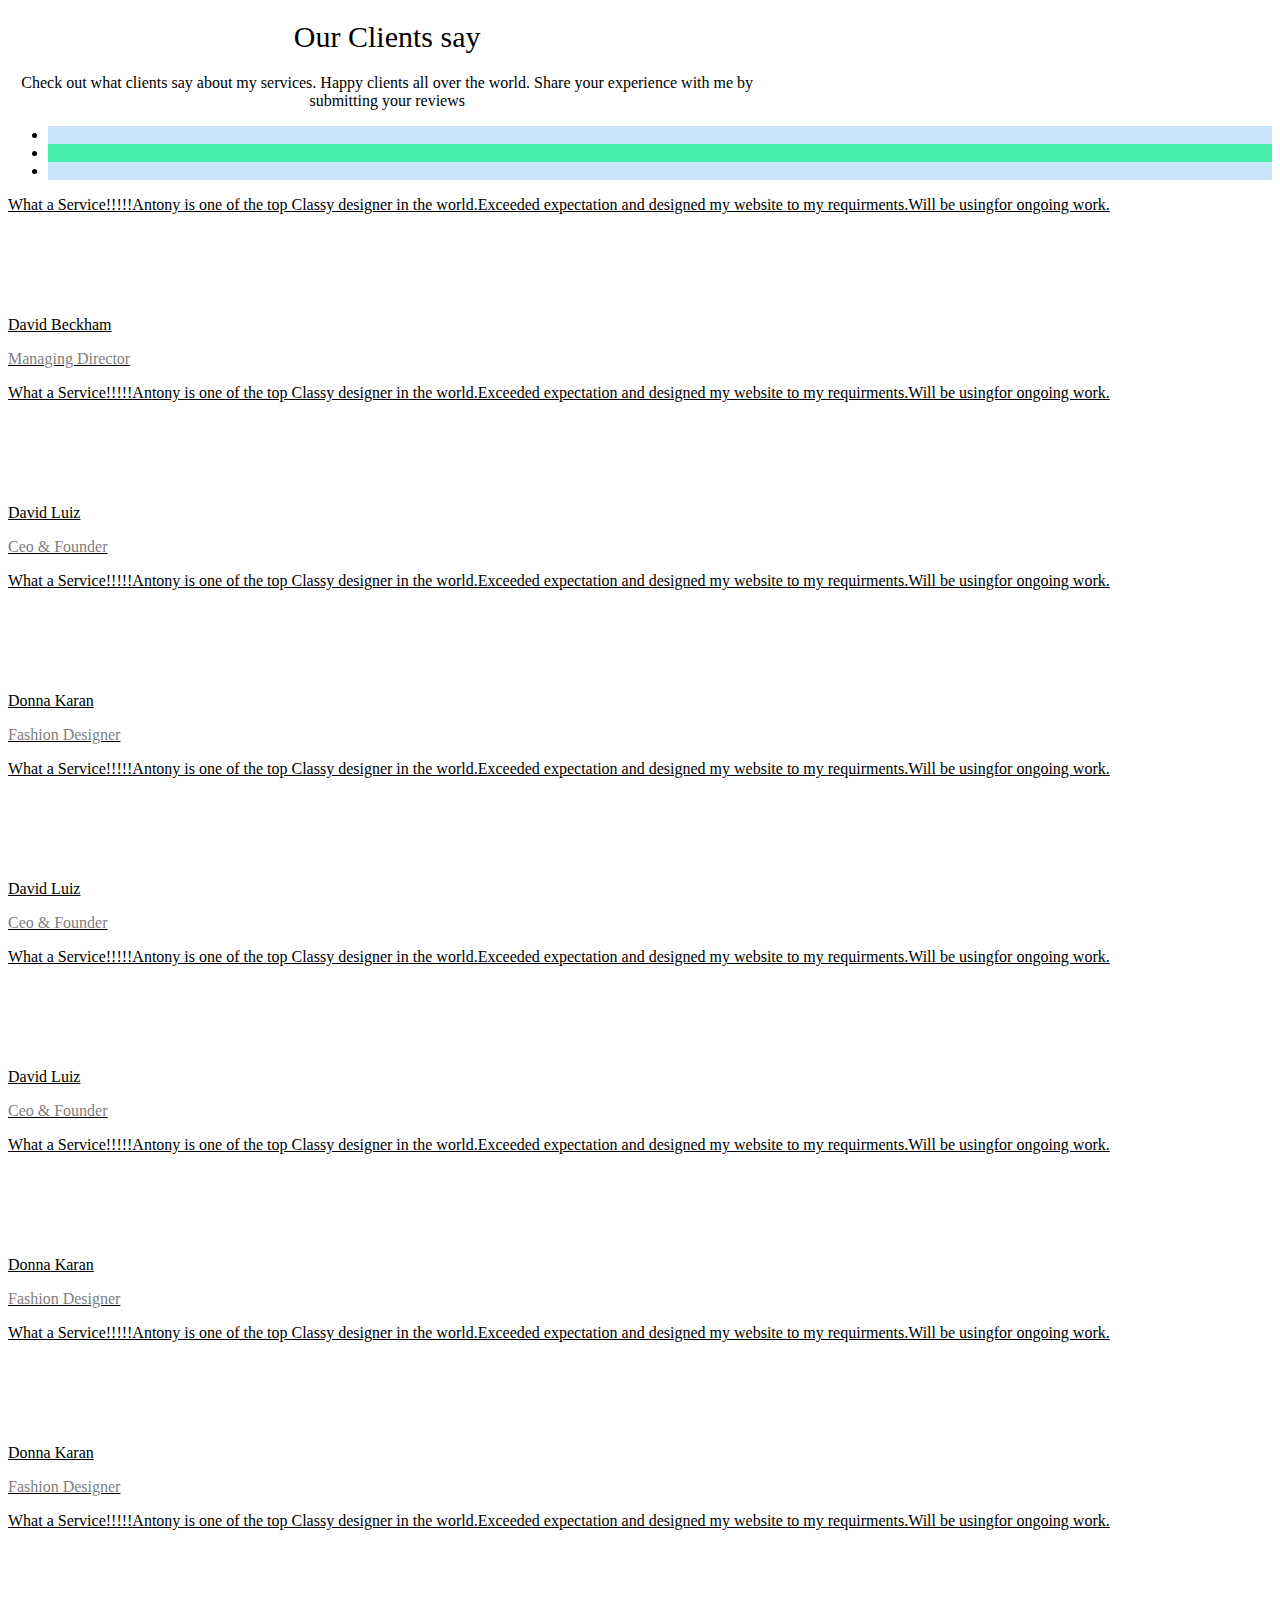
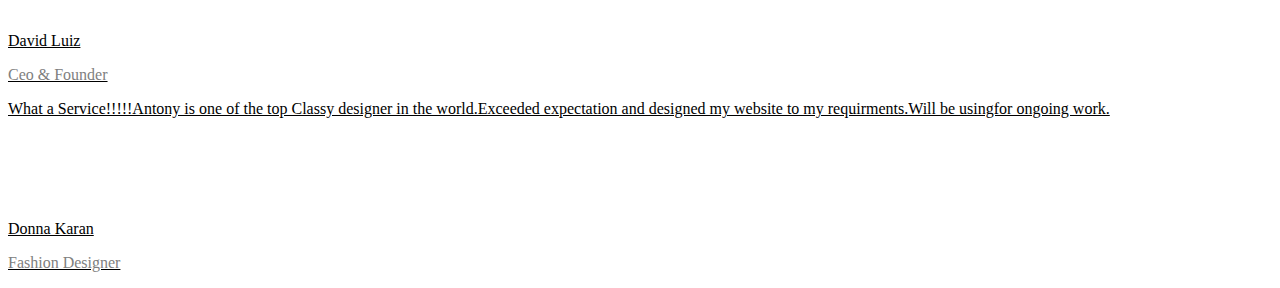
<file: task2.html>
<!DOCTYPE html>
<html lang="en">
<head>
  <meta charset="UTF-8">
  <meta http-equiv="X-UA-Compatible" content="IE=edge">
  <meta name="viewport" content="width=device-width, initial-scale=1.0">
  <title>Document</title>
</head>
<body>
  <section class="pt-5 circle-1">

		<div class="ourworks-box container pb-5 pt-5">
			<h1 class="our-works-head">Our Clients say</h1>
			<p>Check out what clients say about my services. Happy clients all over the world. Share your experience with me by submitting your reviews</p>
		</div>

		<div class="container pb-5 position-relative">
						<div id="demo" class="carousel slide position-relative" data-ride="carousel">

								<!-- Indicators -->
										<ul class="carousel-indicators">
												<li data-target="#demo" data-slide-to="0" class=""></li>
												<li data-target="#demo" data-slide-to="1" class="active"></li>
												<li data-target="#demo" data-slide-to="2" class=""></li>
											  </ul>

							  
								<!-- The slideshow -->
								<div class="carousel-inner">
								  <div class="carousel-item active carousel-item-left">
										<div class="d-flex">
												<div class="col-lg-4 col-sm-12 col-12 d-flex flex-column ">
														<a href="#" class="introduce pb-3">
														<div class="flex-column-1 ">
															<p class="pr-2 pl-3 pt-4">What a Service!!!!!Antony is one of the top Classy designer in the world.Exceeded expectation and designed my website to my requirments.Will be usingfor ongoing work.</p>
														</div>
														<div class="flex-column-2 d-flex">
															<div class="pic p1"></div>
															<div class="information  flex-column pl-3 pt-2">
																<p>David Beckham</p>
																<p class="text-gray">Managing Director</p>
															</div>
														</div>
														<span></span>
													</a>
												</div>
												<div class="col-lg-4 col-sm-12 col-12 d-flex flex-column ">
														<a href="#" class="introduce pb-3">
															<div class="flex-column-1 ">
																<p class="pr-2 pl-3 pt-4">What a Service!!!!!Antony is one of the top Classy designer in the world.Exceeded expectation and designed my website to my requirments.Will be usingfor ongoing work.</p>
															</div>
															<div class="flex-column-2 d-flex">
																<div class="pic p2"></div>
																<div class="information  flex-column pl-3 pt-2">
																	<p>David Luiz</p>
																	<p class="text-gray">Ceo &amp; Founder</p>
																</div>
															</div>
														</a>
													</div>
												<div class="col-lg-4 col-sm-12 col-12 d-flex flex-column">
														<a href="#" class="introduce pb-3">
															<div class="flex-column-1 ">
																<p class="pr-2 pl-3 pt-4">What a Service!!!!!Antony is one of the top Classy designer in the world.Exceeded expectation and designed my website to my requirments.Will be usingfor ongoing work.</p>
															</div>
															<div class="flex-column-2 d-flex">
																<div class="pic p3"></div>
																<div class="information  flex-column pl-3 pt-2">
																	<p>Donna Karan</p>
																	<p class="text-gray">Fashion Designer</p>
																</div>
															</div>
														</a>
													</div>
										</div>

									</div>	
									<div class="carousel-item carousel-item-next carousel-item-left">
											<div class="d-flex">
													<div class="col-lg-4 col-sm-12 col-12 d-flex flex-column ">
															<a href="#" class="introduce pb-3">
															<div class="flex-column-1 ">
																<p class="pr-2 pl-3 pt-4">What a Service!!!!!Antony is one of the top Classy designer in the world.Exceeded expectation and designed my website to my requirments.Will be usingfor ongoing work.</p>
															</div>
															<div class="flex-column-2 d-flex">
																<div class="pic p1"></div>
																<div class="information  flex-column pl-3 pt-2">
																	<p>David Luiz</p>
																	<p class="text-gray">Ceo &amp; Founder</p>
																</div>
															</div>
															<span></span>
														</a>
													</div>
													<div class="col-lg-4 col-sm-12 col-12 d-flex flex-column ">
															<a href="#" class="introduce pb-3">
																<div class="flex-column-1 ">
																	<p class="pr-2 pl-3 pt-4">What a Service!!!!!Antony is one of the top Classy designer in the world.Exceeded expectation and designed my website to my requirments.Will be usingfor ongoing work.</p>
																</div>
																<div class="flex-column-2 d-flex">
																	<div class="pic p2"></div>
																	<div class="information  flex-column pl-3 pt-2">
																		<p>David Luiz</p>
																		<p class="text-gray">Ceo &amp; Founder</p>
																	</div>
																</div>
															</a>
														</div>
													<div class="col-lg-4 col-sm-12 col-12 d-flex flex-column">
															<a href="#" class="introduce pb-3">
																<div class="flex-column-1 ">
																	<p class="pr-2 pl-3 pt-4">What a Service!!!!!Antony is one of the top Classy designer in the world.Exceeded expectation and designed my website to my requirments.Will be usingfor ongoing work.</p>
																</div>
																<div class="flex-column-2 d-flex">
																	<div class="pic p3"></div>
																	<div class="information  flex-column pl-3 pt-2">
																		<p>Donna Karan</p>
																		<p class="text-gray">Fashion Designer</p>
																	</div>
																</div>
															</a>
														</div>
											</div>
	
										</div>
										<div class="carousel-item ">
												<div class="d-flex">
														<div class="col-lg-4 col-sm-12 col-12 d-flex flex-column ">
																<a href="#" class="introduce pb-3">
																<div class="flex-column-1 ">
																	<p class="pr-2 pl-3 pt-4">What a Service!!!!!Antony is one of the top Classy designer in the world.Exceeded expectation and designed my website to my requirments.Will be usingfor ongoing work.</p>
																</div>
																<div class="flex-column-2 d-flex">
																	<div class="pic p1"></div>
																	<div class="information  flex-column pl-3 pt-2">
																			<p>Donna Karan</p>
																			<p class="text-gray">Fashion Designer</p>
																	</div>
																</div>
																<span></span>
															</a>
														</div>
														<div class="col-lg-4 col-sm-12 col-12 d-flex flex-column ">
																<a href="#" class="introduce pb-3">
																	<div class="flex-column-1 ">
																		<p class="pr-2 pl-3 pt-4">What a Service!!!!!Antony is one of the top Classy designer in the world.Exceeded expectation and designed my website to my requirments.Will be usingfor ongoing work.</p>
																	</div>
																	<div class="flex-column-2 d-flex">
																		<div class="pic p2"></div>
																		<div class="information  flex-column pl-3 pt-2">
																			<p>David Luiz</p>
																			<p class="text-gray">Ceo &amp; Founder</p>
																		</div>
																	</div>
																</a>
															</div>
														<div class="col-lg-4 col-sm-12 col-12 d-flex flex-column">
																<a href="#" class="introduce pb-3">
																	<div class="flex-column-1 ">
																		<p class="pr-2 pl-3 pt-4">What a Service!!!!!Antony is one of the top Classy designer in the world.Exceeded expectation and designed my website to my requirments.Will be usingfor ongoing work.</p>
																	</div>
																	<div class="flex-column-2 d-flex">
																		<div class="pic p3"></div>
																		<div class="information  flex-column pl-3 pt-2">
																			<p>Donna Karan</p>
																			<p class="text-gray">Fashion Designer</p>
																		</div>
																	</div>
																</a>
															</div>
												</div>
		
											</div>
								</div>
							  
								<!-- Left and right controls -->
				
										<a class="carousel-control-prev" href="#demo" data-slide="prev" style="opacity: 1; left: -10%;">
<i class="fas fa-chevron-left" style="color:#5969f6; font-size:30px;"></i>
										</a>
										<a class="carousel-control-next" href="#demo" data-slide="next" style="opacity: 1; transform: rotate(-180deg); right: -10%;">
<i class="fas fa-chevron-left" style="color:#5969f6; font-size:30px;"></i>
										</a>
	
							  
							  </div>



				</div>
			

	</section>
</body>
</html>

<style>.ourworks-box{
	width: 60%;
	justify-content: center;
	text-align: center;
}

.our-works-head{
	font-size: 30px;
	font-weight: 400;
	color: black;
}
.introduce{
	height: 250px;
	background-color:white;
	box-shadow: 0 3px 10px #5969f642;
	border-bottom: 4px solid #5969f6;
	color: black;
}

.introduce:hover{
	box-shadow: 0 3px 15px #5969f666;
	border-bottom: 4px solid #B122e5;
	color: black;
	text-decoration: none;
}
.flex-column-1{
	height: 70%;
	width: 100%;

}
.flex-column-2{
	height: 30%;
	width: 100%;
	align-items:center;
}
.text-gray{
	color: gray;
}
.pic{
    height: 70px;
    width: 70px;
    margin-left: 20px;
    border-radius: 50%;
    transition: all .2s ease-in-out;
}

.introduce:hover .pic{
	transform: scale(1.1);
}
.carousel-indicators .active{
	background-color: #46eeaa;
}
.carousel-indicators li{
	background-color: #c8e5ff;
}
.carousel-indicators{
	bottom: -50px;
}
.p1{
	background-image: url("http://lorempixel.com/150/150/nature");
	background-position: center;
	background-repeat: no-repeat;
	background-size: contain;
}
.p2{
	background-image: url("http://lorempixel.com/150/150/people");
	background-position: center;
	background-repeat: no-repeat;
	background-size: cover;

}
.p3{
	background-image: url("http://lorempixel.com/150/150/cats");
	background-position: center;
	background-repeat: no-repeat;
	background-size: contain;
}</style>
</file>
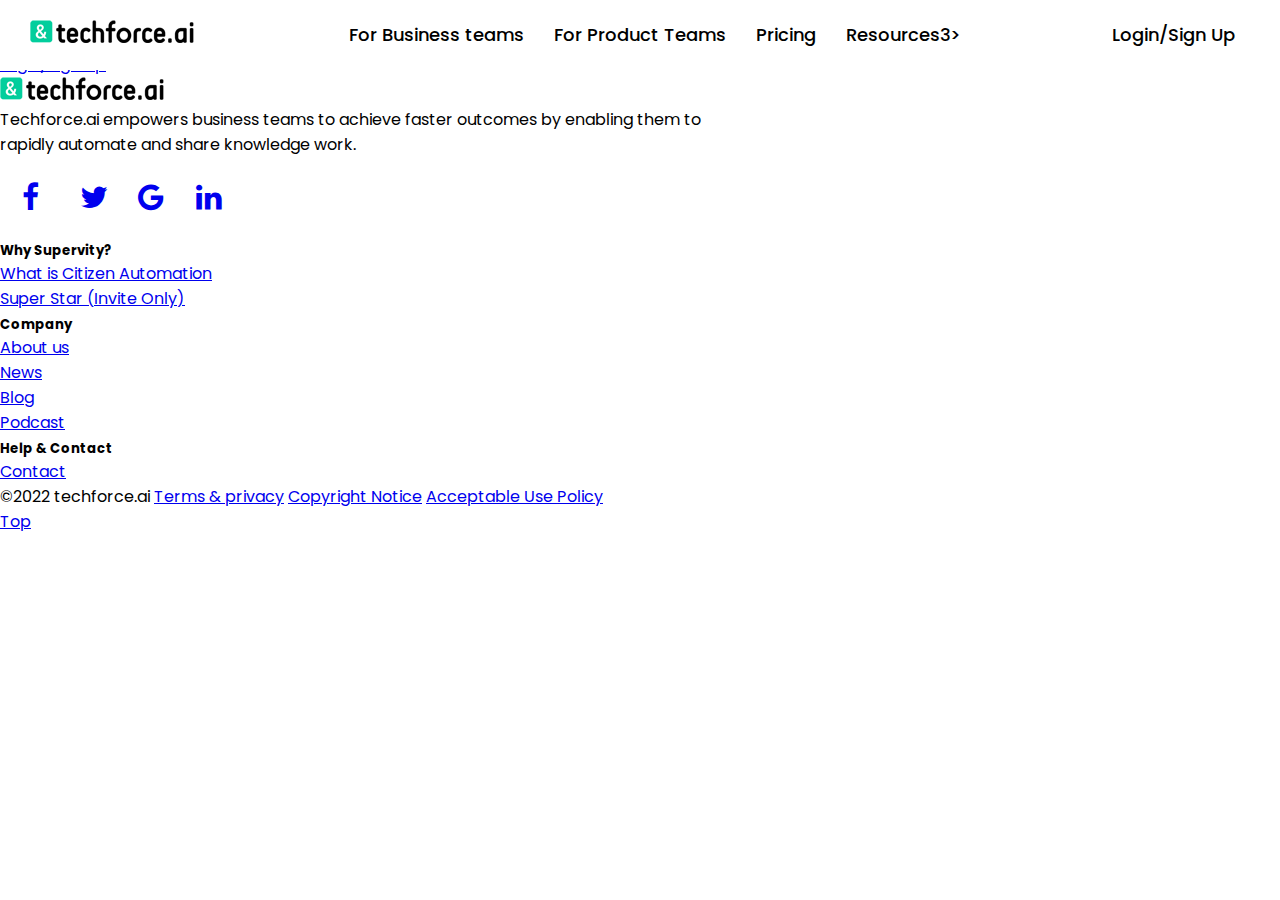
<file: test.html>
<!DOCTYPE html>
<html lang="en">
<head>
    <meta charset="UTF-8">
    <meta http-equiv="X-UA-Compatible" content="IE=edge">
    <meta name="viewport" content="width=device-width, initial-scale=1.0">
    <link rel='stylesheet' id='js_composer_front-css'  href='https://www.techforce.ai/wp-content/plugins/js_composer/assets/css/js_composer.min.css?ver=6.2.0' type='text/css' media='all' />
    <link rel='stylesheet' id='cheerup-core-css'  href='https://www.techforce.ai/wp-content/themes/cheerup/style.css?ver=7.3.1' type='text/css' media='all' />
    <link rel="stylesheet" href="footer.css">
    <link rel="stylesheet" href="https://cdnjs.cloudflare.com/ajax/libs/font-awesome/5.15.3/css/all.min.css"/>
    <link rel="stylesheet" href="https://cdnjs.cloudflare.com/ajax/libs/font-awesome/4.7.0/css/font-awesome.min.css">
    <link rel="stylesheet" href="socialbutton.css">

    <link rel="stylesheet" href="nav.css">
    <title>tech.ai</title>
</head>
<body>
    <!--HERE COMES NAVBAR-->
    <!--NAVBAR-->
    <nav>
        <div class="wrapper">
        <div class="logo"><a href="#"><img src="logo.png"></a></div>
        <input type="radio" name="slider" id="menu-btn">
        <input type="radio" name="slider" id="close-btn">
        <ul class="nav-links">
            <label for="close-btn" class="btn close-btn"><i class="fas fa-times"></i></label>
            <li><a href="#">For Business teams</a></li>
            <li><a href="#">For Product Teams</a></li>
            <li><a href="#">Pricing</a></li>
          
            <li>
            <a href="#" class="desktop-item">Resources3></a>
            <input type="checkbox" id="showDrop">
            <label for="showDrop" class="mobile-item">Resources></label>
            <ul class="drop-menu">
                <li><a href="#">Resources 1</a></li>
                <li><a href="#">Resources 2</a></li>
                <li><a href="#">Resources 3</a></li>
                <li><a href="#">Resources 4</a></li>
            </ul>
            </li>
            <li class="as"><a href="#"></a></li>
            <li class="colourbutton"><a href="#">Login/Sign Up</a></li>
        </ul>
        <label for="menu-btn" class="btn menu-btn"><i class="fas fa-bars"></i></label>
        </div>
  </nav>
    <br><hr>
    <!--HERE COMES THE FOOTERR-->
    <!--FOOTER -->
    <footer class="main-footer">

			
		
        <section class="upper-footer ts-contain" style="margin-right: 44%;">
            <div class="wrap">
                
                <ul class="widgets ts-row cf">
                    <li id="custom_html-2" class="widget_text widget column col-4 widget_custom_html"><div class="textwidget custom-html-widget"><div class="ts-row blocks cf wpb_row free-for-persnol-use persnol-use">
<div class="wpb_column vc_column_container vc_col-sm-6 col-6">
<div class="vc_column-inner"><div class="wpb_wrapper">
    <div class="wpb_text_column wpb_content_element post-content">
        <div class="wpb_wrapper">
            <p>Free for personal use</p>

        </div>
    </div>
</div>
</div>
</div>
<div class="wpb_column vc_column_container vc_col-sm-6 col-6"><div class="vc_column-inner"><div class="wpb_wrapper"><div class="vc_btn3-container vc_btn3-inline">
<a href="#" class="vc_general vc_btn3 vc_btn3-size-md vc_btn3-shape-rounded vc_btn3-style-classic vc_btn3-color-white">Login/Sign Up</a>
</div>
</div>
</div>
</div>
</div></div></li>
        <li id="bunyad-widget-about-2" class="widget column col-4 widget-about">		
                    
                            
                <div class="author-image">
                    <img src="logo.png" alt="About Me" >
                </div>
                
                        
            <div class="text about-text"><p>Techforce.ai empowers business teams to achieve faster outcomes by enabling them to rapidly automate and share knowledge work. </p>
</div>
            
                        
            
<a href="#" class="fa fa-facebook"></a>
<a href="#" class="fa fa-twitter"></a>
<a href="#" class="fa fa-google"></a>
<a href="#" class="fa fa-linkedin"></a>
<a href="#" class="fa fa-you"></a>
                        
            
                    
        </li>		
        <li id="nav_menu-6" class="widget column col-4 widget_nav_menu"><h5 class="widget-title has-style">Why Supervity?</h5><div class="menu-why-supervity-coming-soon-container"><ul id="menu-why-supervity-coming-soon" class="menu"><li id="menu-item-3456" class="menu-item menu-item-type-custom menu-item-object-custom menu-item-3456"><a href="#">What is Citizen Automation</a></li>
<li id="menu-item-3457" class="menu-item menu-item-type-custom menu-item-object-custom menu-item-3457"><a href="#">Super Star (Invite Only)</a></li>
</ul></div></li><li id="nav_menu-4" class="widget column col-4 widget_nav_menu"><h5 class="widget-title has-style">Company</h5><div class="menu-company-container"><ul id="menu-company" class="menu"><li id="menu-item-2713" class="menu-item menu-item-type-custom menu-item-object-custom menu-item-2713"><a href="#">About us</a></li>
<li id="menu-item-1784" class="menu-item menu-item-type-custom menu-item-object-custom menu-item-1784"><a href="#">News</a></li>
<li id="menu-item-1783" class="menu-item menu-item-type-custom menu-item-object-custom menu-item-1783"><a href="#">Blog</a></li>
<li id="menu-item-4127" class="menu-item menu-item-type-post_type menu-item-object-page menu-item-4127"><a href="#">Podcast</a></li>
</ul></div></li><li id="nav_menu-5" class="widget column col-4 widget_nav_menu"><h5 class="widget-title has-style">Help &#038; Contact</h5><div class="menu-help-contact-container"><ul id="menu-help-contact" class="menu"><li id="menu-item-1855" class="menu-item menu-item-type-post_type menu-item-object-page menu-item-1855"><a href="#">Contact</a></li>
</ul></div></li>				</ul>

            </div>
        </section>
        
                
        
                

                
        <section class="lower-footer cf">
            <div class="wrap">
                <p class="copyright">©2022 techforce.ai <a href="#" class="terms">Terms &amp; privacy</a>   <a href="#" class="terms">Copyright Notice</a>   <a href="#" class="terms">Acceptable Use Policy</a>				</p>
                
                                <div class="to-top">
                    <a href="#" class="back-to-top"><i class="tsi tsi-angle-up"></i> Top</a>
                </div>
                            </div>
        </section>

    
    </footer>


    
</body>
</html>
</file>
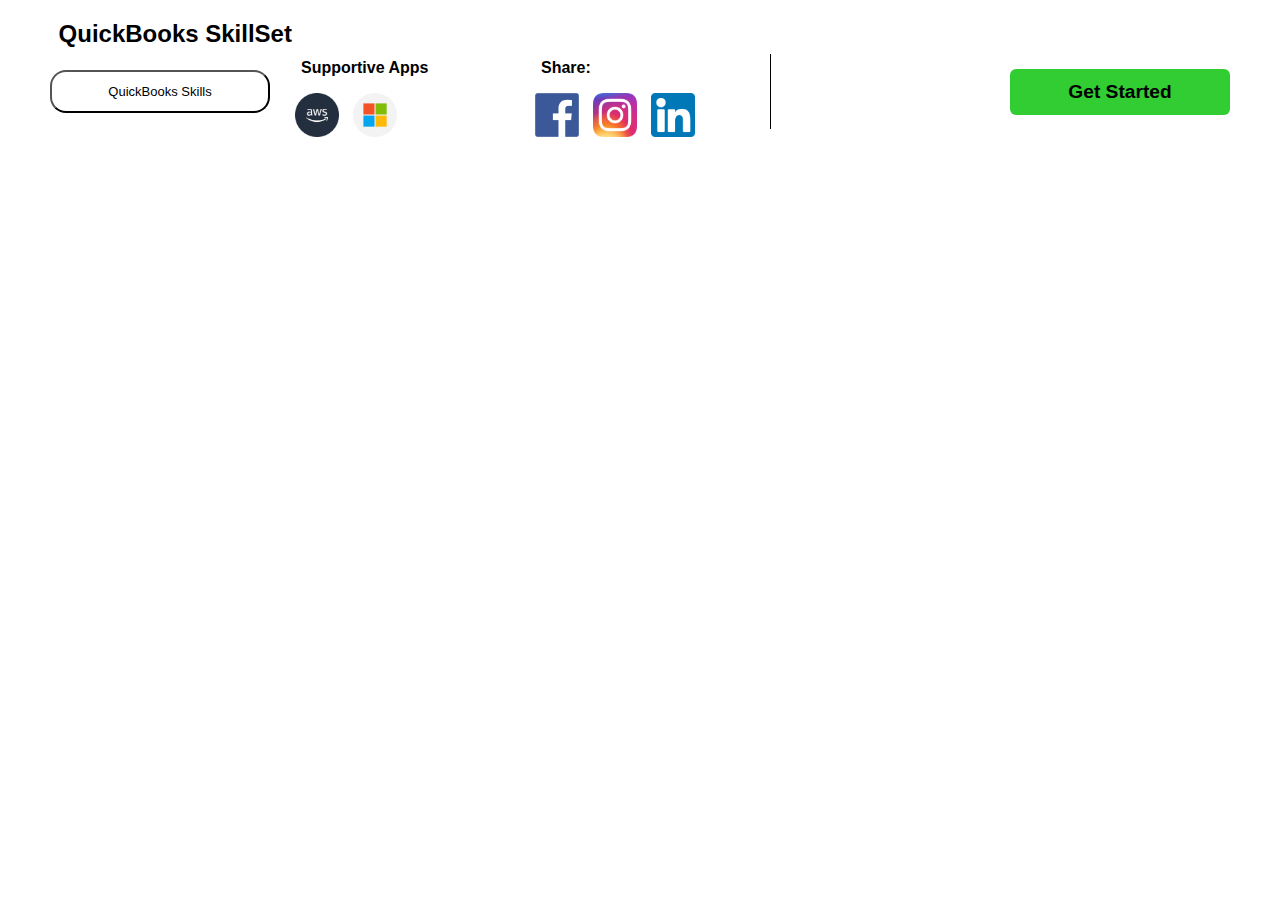
<file: testtl.htm>
<!DOCTYPE html>
<html lang="en">
<head>
    <meta charset="UTF-8">
    <meta http-equiv="X-UA-Compatible" content="IE=edge">
    <link rel="stylesheet" href="footer.css">
    <meta name="viewport" content="width=device-width, initial-scale=1.0">
 
    <title>Document</title>
</head>
<body>
    
    <section class="companies-section">
        <h2 class="qui">QuickBooks SkillSet</h2> 
        <div class="container">
            <div class="logos flex">
                <button class="quibut">QuickBooks Skills</button>
        <div> <p class="para">Supportive Apps</p> <a href="test.html"><img class="fb" src="aws.png"></a>
                    <a href="test.html"><img class="fb" src="microsoft.png"></a>

                    </div>
          
                <div><p class="para">Share:</p><a href="test.html"><img class="fb" src="fb.png"></a>
                    <a href="test.html"><img class="fb" src="insta.webp"></a>
                    <a href="test.html"><img class="fb" src="linkedin.png"></a>
                    </div>
                
<div class="vl"></div>
               
                <a href="#" class="primary-button get-started-btn">Get Started</a>
            </div> 
        </div>
    </section>
    
</body>
</html>
<style>
    .jin{
        color: black;
        font-weight: 680;
        font-size: medium;
        margin-top: -1 4%;
    }
    .logo1 {
        height: 46px;
        display: flex;
        flex-wrap: wrap;
    }
    .quibut{
        background-color: #fff;
    border-radius: 16px;
    font-size: small;
    font-family: 'Lucida Sans', 'Lucida Sans Regular', 'Lucida Grande', 'Lucida Sans Unicode', Geneva, Verdana, sans-serif;
    font-weight: 400;
    color: rgb(0, 0, 0) !important;
    padding: 12px 24px;
    box-shadow: 0 0 2px var(--secondary-text-color);
    transition: 0.2s ease-out;
    text-align: center;
    text-decoration: none;

    }
    .qui{
       font-family: 'Segoe UI', Tahoma, Geneva, Verdana, sans-serif;
        margin-left: 4%;
        font-weight: bolder;
    }
    .container {
        max-width: 1180px;
        margin-inline: auto;
        padding-inline: var(--padding-inline-section);
        overflow: none;
        margin-top: -2%;
    }
    
    .flex {
        display: grid;
        grid-template-columns:1fr 1fr 1fr 1fr 1fr ;
        align-items: center;
    }
    
    
    
.primary-button {
    background-color:limegreen;
    border-radius: 6px;
    font-size: larger;
    font-family: 'Lucida Sans', 'Lucida Sans Regular', 'Lucida Grande', 'Lucida Sans Unicode', Geneva, Verdana, sans-serif;
    font-weight: 900;
    color: rgb(0, 0, 0) !important;
    padding: 12px 24px;
    box-shadow: 0 0 2px var(--secondary-text-color);
    transition: 0.2s ease-out;
    text-align: center;
    text-decoration: none;
}
.vl {
    border-left: 1px solid rgb(0, 0, 0);
    height: 75px;
  }

.primary-button:hover {
    background-color: rgb(135, 239, 135);
}

.fb{
    height: auto;
    width: 20%;
    padding-left: 5px;
    padding-right: 5px;
}

.companies-header {
    text-align: center;
    margin-block: 30px;
    color: var(--primary-text-color);
}

.logos {
    justify-content: space-evenly;
    flex-wrap: wrap;
    gap: 20px;
}

.logo {
    height: 46px;
}
.para{
    color: rgb(0, 0, 0);
    font-weight: 800;
    margin-left: 5%;
    font-family: 'Lucida Sans', 'Lucida Sans Regular', 'Lucida Grande', 'Lucida Sans Unicode', Geneva, Verdana, sans-serif;
    font-size: medium;
}
@media screen and (max-width:600px){

    .logo{
        grid-gap: 0px;
        width: 25px;
        height: 35px;
    }
   
}
    </style>
</file>
<file: new.css>
@import url('https://fonts.googleapis.com/css2?family=Poppins:wght@200;300;400;500;600;700&display=swap');
*{
  margin: 0;
  padding: 0;
  box-sizing: border-box;
  font-family: 'Poppins', sans-serif;
}
nav{
  position: fixed;
  z-index: 99;
  width: 100%;
  border-bottom: #f30808;
  border-left: #f30808;
  border-right: #f30808;

  background: #ffffff;
}
nav .wrapper{
  position: relative;
  border-bottom: #f30808;
  border-left: #f30808;
  border-right: #f30808;
  max-width: 1300px;
  padding: 0px 30px;
  height: 70px;
  line-height: 70px;
  margin: auto;
  display: flex;
  align-items: center;
  justify-content: space-between;
}
.wrapper .logo a{
  color: limegreen;
  font-size: 30px;
  font-weight: 600;
  text-decoration: none;
}
.wrapper .nav-links{
  display: inline-flex;
}
.colourbutton{
  margin-left: 91px;
}
.nav-links li{
  list-style: none;
}
.nav-links li a{
  color: #000000;
  text-decoration: none;
  font-size: 18px;
  font-weight: 500;
  padding: 9px 15px;
  border-radius: 5px;
  transition: all 0.3s ease;
}
.nav-links li a:hover{
  background: limegreen;
}
.nav-links .mobile-item{
  display: none;
}
.nav-links .drop-menu{
  position: absolute;
  background: #ffffff;
  width: 180px;
  line-height: 45px;
  top: 85px;
  opacity: 0;
  visibility: hidden;
  box-shadow: 0 6px 10px rgba(0,0,0,0.15);
}
.nav-links li:hover .drop-menu{
  transition: all 0.3s ease;
  top: 70px;
  opacity: 1;
  visibility: visible;
}
.drop-menu li a{
  width: 100%;
  display: block;
  padding: 0 0 0 15px;
  font-weight: 400;
  border-radius: 0px;
}
.wrapper .btn{
    color: limegreen;
  font-size: 20px;
  cursor: pointer;
  display: none;
}
.wrapper .btn.close-btn{
  position: absolute;
  right: 30px;
  top: 10px;
}

@media screen and (max-width: 970px) {
  .wrapper .btn{
    display: block;
  }
  .wrapper .nav-links{
    position: fixed;
    height: 100vh;
    width: 100%;
    max-width: 350px;
    top: 0;
    left: -100%;
    background: #ffffff;
    display: block;
    padding: 50px 10px;
    line-height: 50px;
    overflow-y: auto;
    box-shadow: 0px 15px 15px rgba(0,0,0,0.18);
    transition: all 0.3s ease;
  }
  /* custom scroll bar */
  ::-webkit-scrollbar {
    width: 10px;
  }
  ::-webkit-scrollbar-track {
    background: #5f87ae;
  }
  ::-webkit-scrollbar-thumb {
    background: #3A3B3C;
  }
  #menu-btn:checked ~ .nav-links{
    left: 0%;
  }
  #menu-btn:checked ~ .btn.menu-btn{
    display: none;
  }
  #close-btn:checked ~ .btn.menu-btn{
    display: block;
  }
  .nav-links li{
    margin: 15px 10px;
  }
  .nav-links li a{
    padding: 0 20px;
    display: block;
    font-size: 20px;
  }
  .nav-links .drop-menu{
    position: static;
    opacity: 1;
    top: 65px;
    visibility: visible;
    padding-left: 20px;
    width: 100%;
    max-height: 0px;
    overflow: hidden;
    box-shadow: none;
    transition: all 0.3s ease;
  }
  #showDrop:checked ~ .drop-menu,
  #showMega:checked ~ .mega-box{
    max-height: 100%;
  }
  .nav-links .desktop-item{
    display: none;
  }
  .nav-links .mobile-item{
    display: block;
    color: #0e0d0d;
    font-size: 20px;
    font-weight: 500;
    padding-left: 20px;
    cursor: pointer;
    border-radius: 5px;
    transition: all 0.3s ease;
  }
  .nav-links .mobile-item:hover{
    background: #09a131;
  }
  .drop-menu li{
    margin: 0;
  }
  .drop-menu li a{
    border-radius: 5px;
    font-size: 18px;
  }
  
}
nav input{
  display: none;
}

/*******************************************************STRRIPPPPPPPPPPPPPPPPPPPPPPPPPPPPPPPP******************/
.kontainer {
    display: flex;
    align-items: center;
    justify-content: space-between;
    max-width: auto;
    overflow: none;
    margin-inline: auto;
    height: 120px;
    margin-top: -4%;
  margin-left: 10%;
  margin-right: 10%;
  }
  .ac{
      text-decoration: none;
      color: rgb(0, 255, 64);
margin-top: 55% ;
font-size: x-large;
  }
  .h3head{
margin-left: 10%;;
font-family: 'Lucida Sans', 'Lucida Sans Regular', 'Lucida Grande', 'Lucida Sans Unicode', Geneva, Verdana, sans-serif;
font-style: normal;
font-weight: 600;
font-size: 35px;
color: #1D262E;
  }
  .QUICKBUTTON {
    background-color: #fff;
    width: 170px;
    border-radius: 16px;
    font-size: small;
    font-family: "Lucida Sans", "Lucida Sans Regular", "Lucida Grande",
      "Lucida Sans Unicode", Geneva, Verdana, sans-serif;
    font-weight: 400;
    color: rgb(128, 127, 127) ;
    padding: 12px 24px;
    box-shadow: 0 0 2px var(--secondary-text-color);
    transition: 0.2s ease-out;
    text-align: center;
    text-decoration: none;
   border-style: solid;
   border-color: #ACACAC;
 
  }
  .avatar {
    vertical-align: middle;
    width: 25px;
    height: 25px;
    border-radius: 50%;
  }
  .avatar1 {
    vertical-align: middle;
    width: 25px;
    height: 25px;
    margin-top: -76%;
    border-radius: 50%;
  }
  .avatar2 {
    vertical-align: middle;
    width: 25px;
    height: 25px;
    margin-top: -14%;
   
  }
  .divyanshu{
    
    width: 170px;
   background-color: #fff;
   height: 27px;
   font-family:'Gill Sans', 'Gill Sans MT', Calibri, 'Trebuchet MS', sans-serif;
   font-weight: 350;
   font-size: 16px;
   color: #1D262E;
    padding: 12px 14px;
  border: #fff;
  margin-bottom: 5%;
    text-align: center;
    text-decoration: none;


  }
  .SUPPORTIVE-apps {
    display: flex;
    align-items: center;
    margin: 20px;
  }
  .icon {
    margin: 0px 5px 0px 10px;
    size: 55%;
  }
  .PRIMARY-button:hover {
              background-color: rgb(135, 239, 135);
  }
  .PRIMARY-button {
              
              font-size: larger;
              font-family: 'Lucida Sans', 'Lucida Sans Regular', 'Lucida Grande', 'Lucida Sans Unicode', Geneva, Verdana, sans-serif;
              font-weight: 900;
              color: rgb(0, 0, 0) !important;

              box-shadow: 0 0 2px var(--secondary-text-color);
              
              text-decoration: none;
              display: flex;

padding: 13px 50px;
background: limegreen;


          }
          
          .GROUPP1{
              display: flex;
              align-items: center;
              margin-left: -2;
              margin-top: 5%;
          }
          .SUPPORTIVE-para{
  height: 27px;
  font-family:'Gill Sans', 'Gill Sans MT', Calibri, 'Trebuchet MS', sans-serif;
  font-weight: 350;
  font-size: 18px;
  color: #1D262E;
          }
          .line{
              border-left: 1px solid #ACACAC;
              height: 90px;
          }
          @media screen and (max-width:600px){
              .kontainer{
                  margin-left: 0%;
                  margin-right: 0%;
              }
              .group2{
                  flex: none;
                  flex-direction: column;
              }
              .SUPPORTIVE-apps{
                  margin: 5px;
              }
              .QUICKBUTTON{
                  font-size: 12px;
                  font-weight: bold;
                  width: 100px;
                  padding: 8px 10px;
              }
              .SUPPORTIVE-para{
                  font-size: 15px;
              }
              .kontainer{
                  display: flex;
                  flex-direction: column;
              }
              .line{
                  transform: rotate(180deg);
                  width: 100%;
                  border: 1px solid #ACACAC;
              }
              .GROUPP1{
                display: flex;
                align-items: center;
                margin-left: 0%;
                
            }
              .group2{
                  margin-top: 10px;
              }
              .bilogrow{
                margin-top: 25%;
            }
            
                         
          }

/*******************BILOGGGGGG*******************************************************************************************/


/* Create two unequal columns that floats next to each other */
/* Left column */
.bilogleftcol {   
    float: left;
    width: 55%;
    padding: 5%;
    margin-left: 5%;
    margin-top: -3%;
  
  }
  
  /* Right column */
  .bilogrightcol {
    float: left;
    width: 35%;
    padding-left: 20px;
    margin-right: 5%;
  }
  
  /* Fake image */
  .fakeimg {
    background-color: #aaa;
    width: 20%;
    margin-top: 2%;
    padding: 20px;
  
  }
  
  /* Add a cardisthis effect for articles */
  .cardisthis {
     background-color: white;
    
     
  }
  .otherskills{
    margin-top: 15%;
  }
  
  /* Clear floats after the columns */
  .bilogrow:after {
    content: "";
    display: table;
    clear: both;
  }
  
  /* Footer */
  .footer {
    padding: 20px;
    text-align: center;
    background: #ddd;
    margin-top: 20px;
  }
  
  /* Responsive layout - when the screen is less than 800px wide, make the two columns stack on top of each other instead of next to each other */
  @media screen and (max-width: 800px) {
    .bilogleftcol, .bilogrightcol {   
      width: 100%;
      padding: 0;
    }
  }
  .quick{
    
    margin-top: -15%;
    margin-left: 22%;
  }
  .skillpara{
    margin-left: 22%;
    margin-top: -1%;
  }
  .fin{
    color: limegreen;
    margin-left: 22%;
    font-weight: 550;
    margin-top: -1111%;
    font-size: small;
  }
  
    video {
      width: 100%;
      height: auto;
    }
   
    /************************************************FAQQQQQQQQQQQQQQQQQQQQQQQQQQQQQQQQQQQQQQQQQ*******************/

.skills{
    margin-left: 16.5%;
  }
  .faq{
    color: rgb(0, 0, 0);
    font-family: 'Segoe UI', Tahoma, Geneva, Verdana, sans-serif;
    width: 100%;
  
  
  }
  
  .FAQ__accordian {
    width: 100%;
  }
  .FAQ__title {
    width: 180%;
    margin-left: -40%;
   
    display: flex;
    justify-content: space-between;
    padding: 15px 20px;
    font-size: 18px;
    background-color: #e3eaea;
    border: 1px solid #f9feff;
    color: rgb(0, 0, 0);
  }

  .activefq{
    width: 180%;
    margin-left: -40%;
    margin-top: 1rem;

  }
  
  .FAQ__visible {
    background-color: #f9feff;
    border-top: 1px solid #f9feff;
    max-height: 0;
    overflow: hidden;
    width: 180%;
    margin-left: -40%;
   
    transition: max-height 0.5s ease-in-out;
  }
  
  
  .FAQ__visible > p {
    margin: 1rem;
  }
  .FAQ__list__container {
    border-top: 8px solid #222;
    padding: 2rem 0;
  }
  .FAQ__heading {
    font-size: 20px;
    text-align: center;
    font-weight: 600;
    margin: 1rem 3rem;
  }
  
  .FAQ__list {
    display: flex;
    flex-direction: column;
    justify-content: center;
    align-items: center;
    gap: 10px;
  }
  @media (min-width: 768px) {
  
     .FAQ__title {
      font-size: 20px;
    }
    .FAQ__heading {
      font-size: 38px;
      font-weight: 500;
      letter-spacing: 1px;
    }
    .FAQ__list {
      padding: 0.1rem 5rem;
    }
  
  }
  
  @media (min-width: 1024px) {
   
    .FAQ__list {
      padding: 1rem 25rem;
    }
    .FAQ__get__started__email {
      transform: translateX(16%);
    }
  }
  
  
  .skbutton{
    background-color: rgb(23, 202, 7);
    color: black;
    font-weight: 727;
   padding-left: 15px;
   text-decoration: none;
   padding-right: 15px;
   padding-top: 3px;
   padding-bottom: 3px;
    float: right;
  }  



  @media screen and (max-width: 600px) {

    .activefq{
        width: 99%;
        margin-left: 1%;
        margin-top: 1rem;
    
      }
      .FAQ__title {
        width: 99%;
        margin-left: 1%;
    
      } 
      .FAQ__visible {
     
        width: 99%;
        margin-left: 1%;
       background-color: #ffffff;
       
      
      }

  }
  .skilljhib{
    margin-left: 11%;
    text-decoration: none;
    font-size: medium;
    font-family: 'Lucida Sans', 'Lucida Sans Regular', 'Lucida Grande', 'Lucida Sans Unicode', Geneva, Verdana, sans-serif;
    color: limegreen;
  }

  /**************************************footerrrrrrrrrr*******************************************88888******888*/
  .footers a {color:#000000;}
  .footers p {color:#000000;}
  .footers ul {line-height:30px;}
  .social-icons{
    margin-left: 3%;
    margin-right: 3%;
    padding:  3%;
  }
  #social-fb {
   
    margin-right: 3%;
    padding: 3%;
 }
 #social-tw {
  margin-left: 3%;
  margin-right: 3%;
  padding:  3%;
}
#social-gp {
  margin-left:  3%;
  margin-right:  3%;
  padding:  3%;
}
#social-tw {
  margin-left: 3%;
  margin-right: 3%;
  padding: 3%;
}
  #social-fb:hover {
     color: #3B5998;
     transition:all .001s;
  }
  #social-tw:hover {
     color: #4099FF;
     transition:all .001s;
  }
  #social-gp:hover {
     color: #36d36d;
     transition:all .001s;
  }
  #social-em:hover {
     color: #f31212;
     transition:all .001s;
  }

  .free_for{
    width: 90%;
    padding-top: 64px;
    padding-left:64px;
    padding-bottom: 154px;
    padding-right:64px;
    background-color: limegreen;
    color: white;
    margin-left: 5%;
    margin-right: 5%;
    border-radius: 18px;
  }
  .leff{
    width: 55%;
    float: left;
  }
  .rigg{
    float: right;
    width: 35%;
  }
</file>
